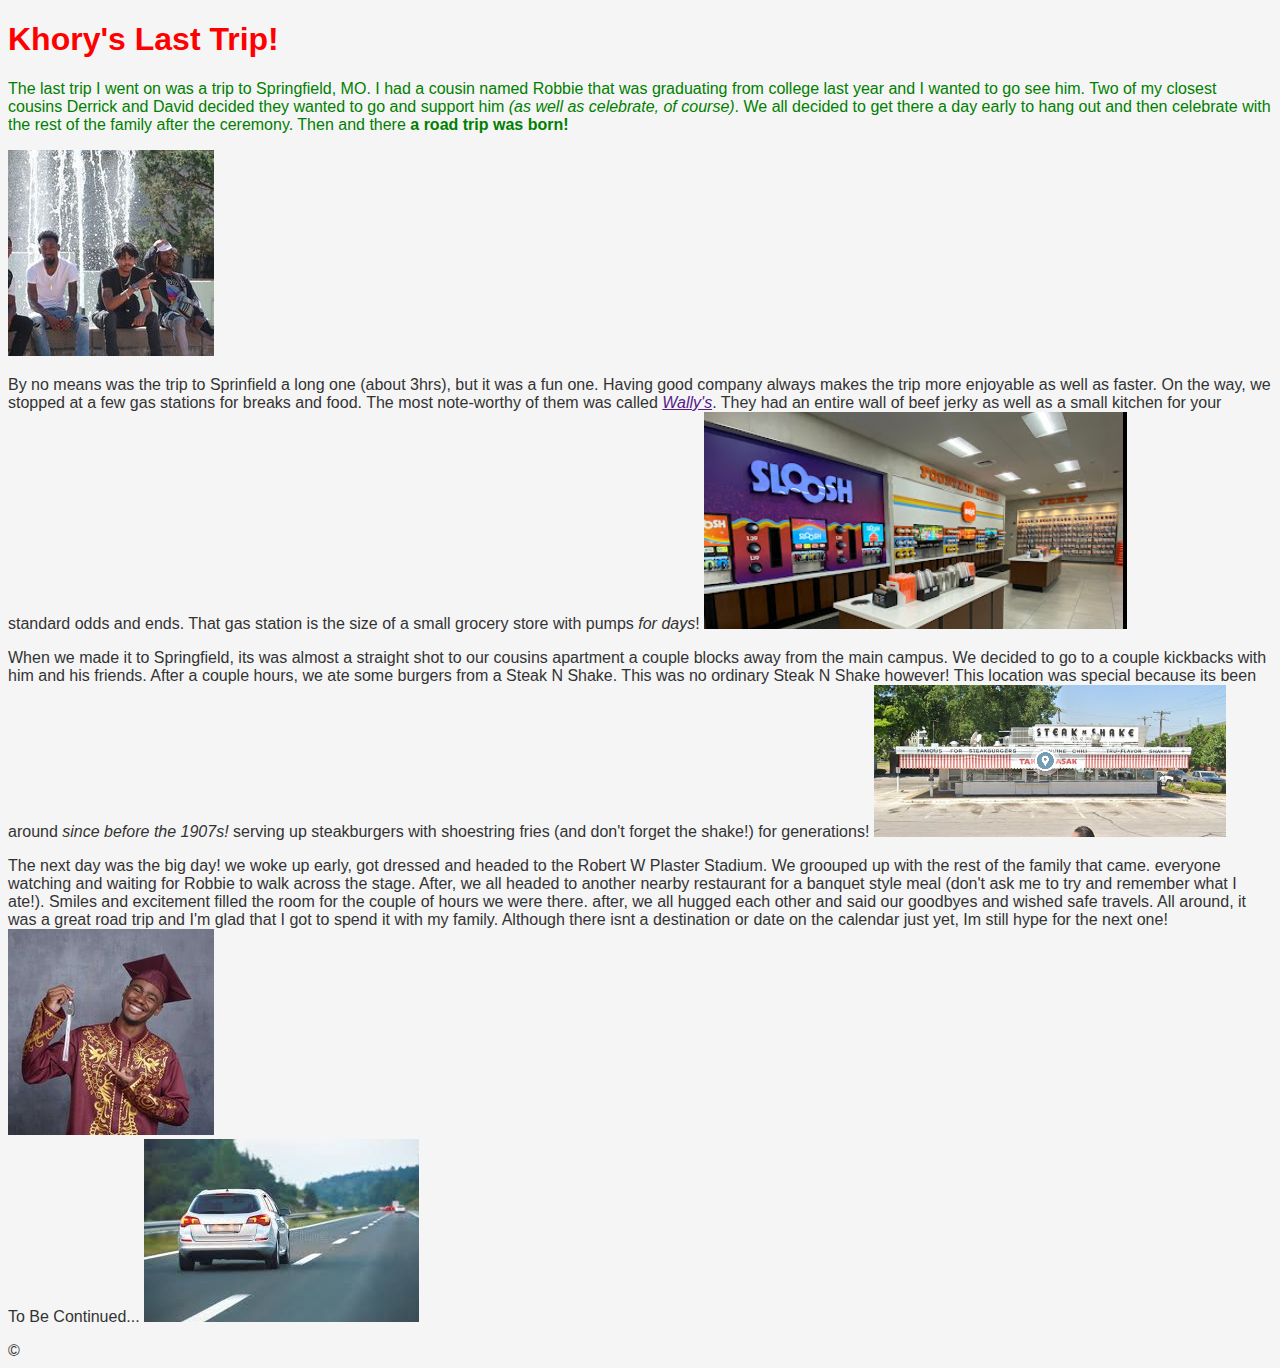
<file: index.html>
<!DOCTYPE html>
<html>
   <head>
      <title>Khory's Webfolio</title>
      <link rel="stylesheet" href="styles.css">   
   </head>
   <body id="body">
      <header>
         <h1 id="mainHeading">Khory's Last Trip!</h1>
      </header>
      <!-- Write your HTML in this file! -->
      <main>
         
         <article id="article">
            <p id="testP" class="funParagraph">
               The last trip I went on was a trip to Springfield, MO. I had a cousin named Robbie
               that was graduating from college last year and I wanted to go see him. Two of my closest cousins Derrick and David
               decided they wanted to go and support him <i>(as well as celebrate, of course)</i>. 
               We all decided to get there a day early to hang out and then celebrate with the rest of the family 
               after the ceremony. Then and there <strong>a road trip was born!</strong>
            </p>
            <img src="images/group pic.jpg" alt="A picture of my and my three cousins.">
            <p>
               By no means was the trip to Sprinfield a long one (about 3hrs), but it was a fun one.
               Having good company always makes the trip more enjoyable as well as faster. On the way, we stopped at a few gas stations
               for breaks and food. The most note-worthy of them was called <em><a href="">Wally's</a></em>.
               They had an entire wall of beef jerky as well as a small kitchen for your standard odds and ends. That gas station is the size of a small grocery store
               with pumps <i>for days</i>! 
               <img src="images/Screenshot (2).png" alt="Apicture of the convienance area with a massive wall of beef jerky
               looming over the surroundings.">
            </p>
            <p>
               When we made it to Springfield, its was almost a straight shot to our cousins apartment a couple blocks away from the main campus.
               We decided to go to a couple kickbacks with him and his friends. After a couple hours, we ate some burgers from a Steak N Shake. 
               This was no ordinary Steak N Shake however! This location was special because its been around <em>since before the 1907s!</em> serving up steakburgers
               with shoestring fries (and don't forget the shake!) for generations!
               <img src="images/Screenshot (1).png" alt="An image of the retro exterior of the Steak N Shake">
            </p>
            <p>
               The next day was the big day! we woke up early, got dressed and headed to the Robert W Plaster Stadium. We groouped up with the rest of the family that came.
               everyone watching and waiting for Robbie to walk across the stage. After, we all headed to another nearby restaurant for a banquet style meal (don't ask me to try and remember what
               I ate!). Smiles and excitement filled the room for the couple of hours we were there. after, we all hugged each other and said our goodbyes and wished safe travels.
               All around, it was a great road trip and I'm glad that I got to spend it with my family. Although there isnt a destination or date on the calendar just yet, Im still hype for the next one!
               <img src="images/robbie.jpg" alt="A picture of the Missouri State Graduate... Robbie">
               <br>
               To Be Continued...
               <img src="images/stock.jfif" alt="A stock photo of a car going down the highway">

            </p>
         </article>

      </main>
      
      
      
      <footer id="footer">
         &copy;
      </footer>
   </body>
</html>
</file>
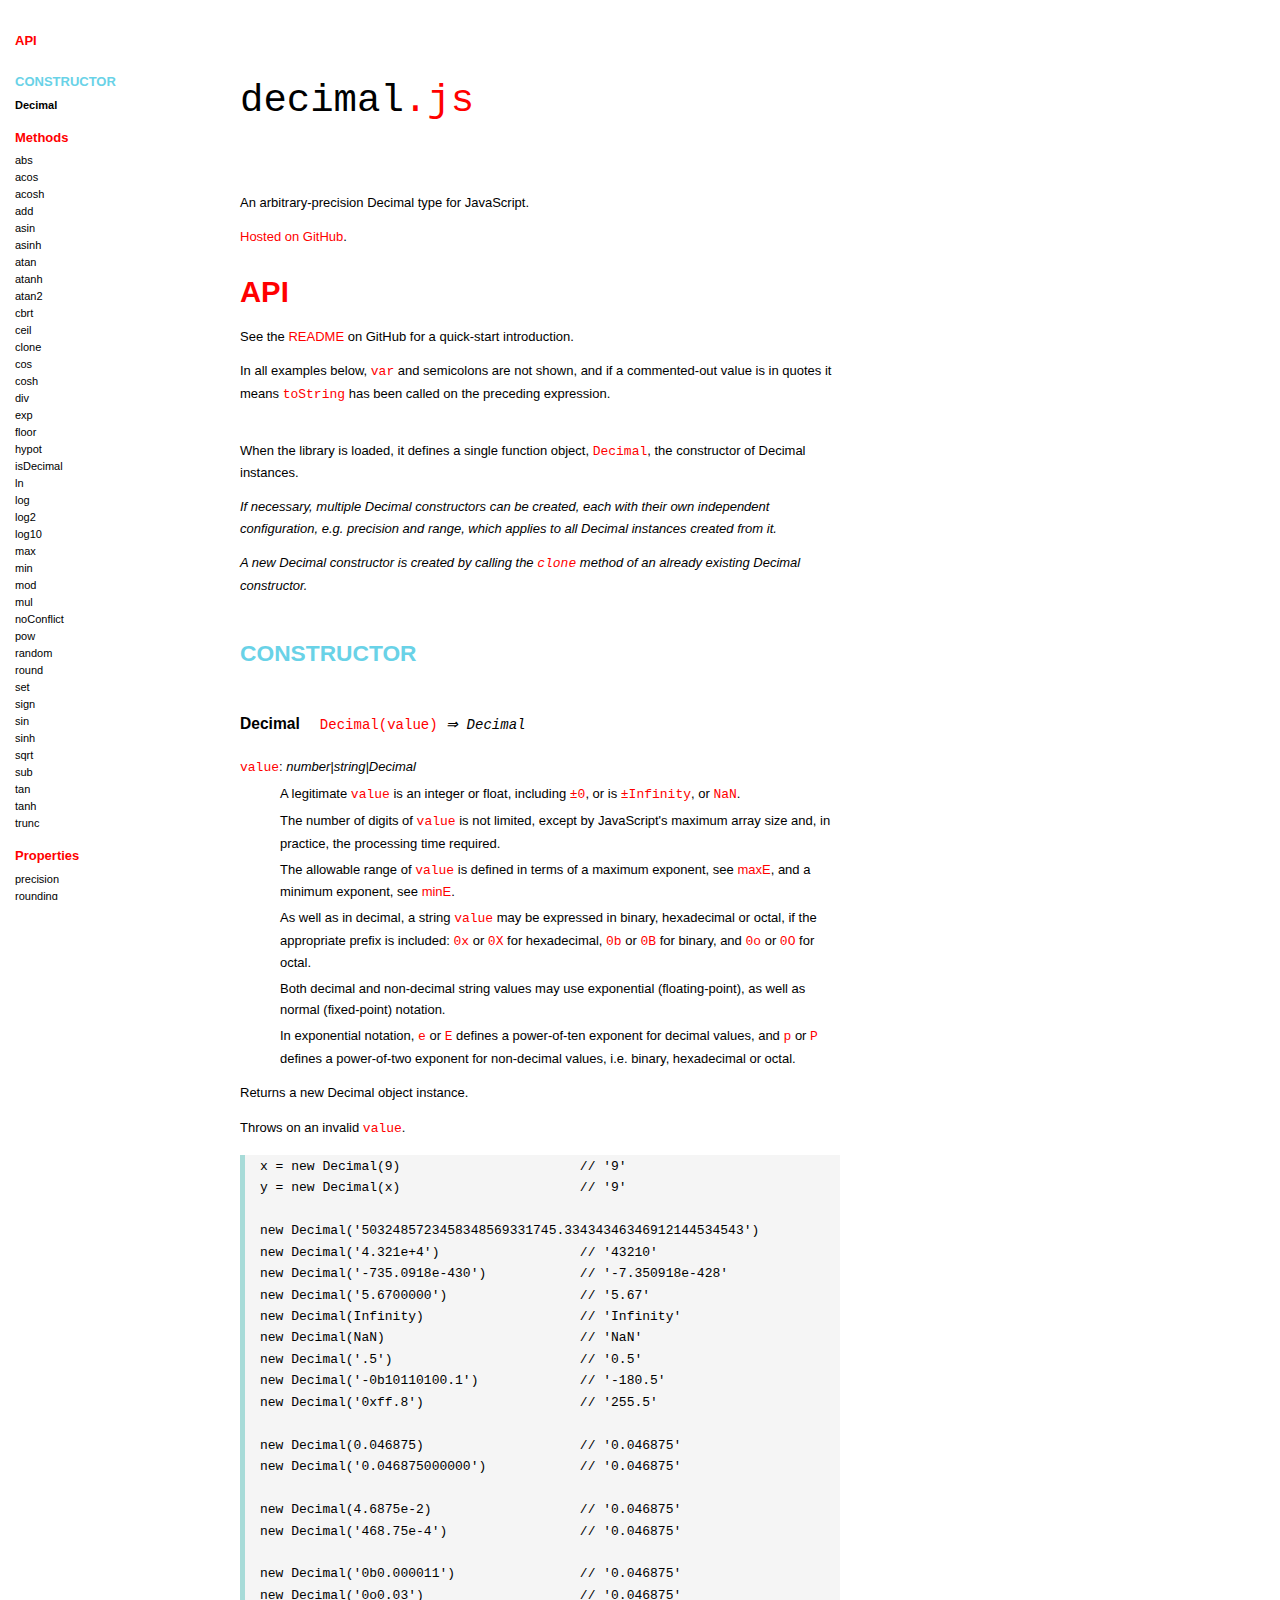
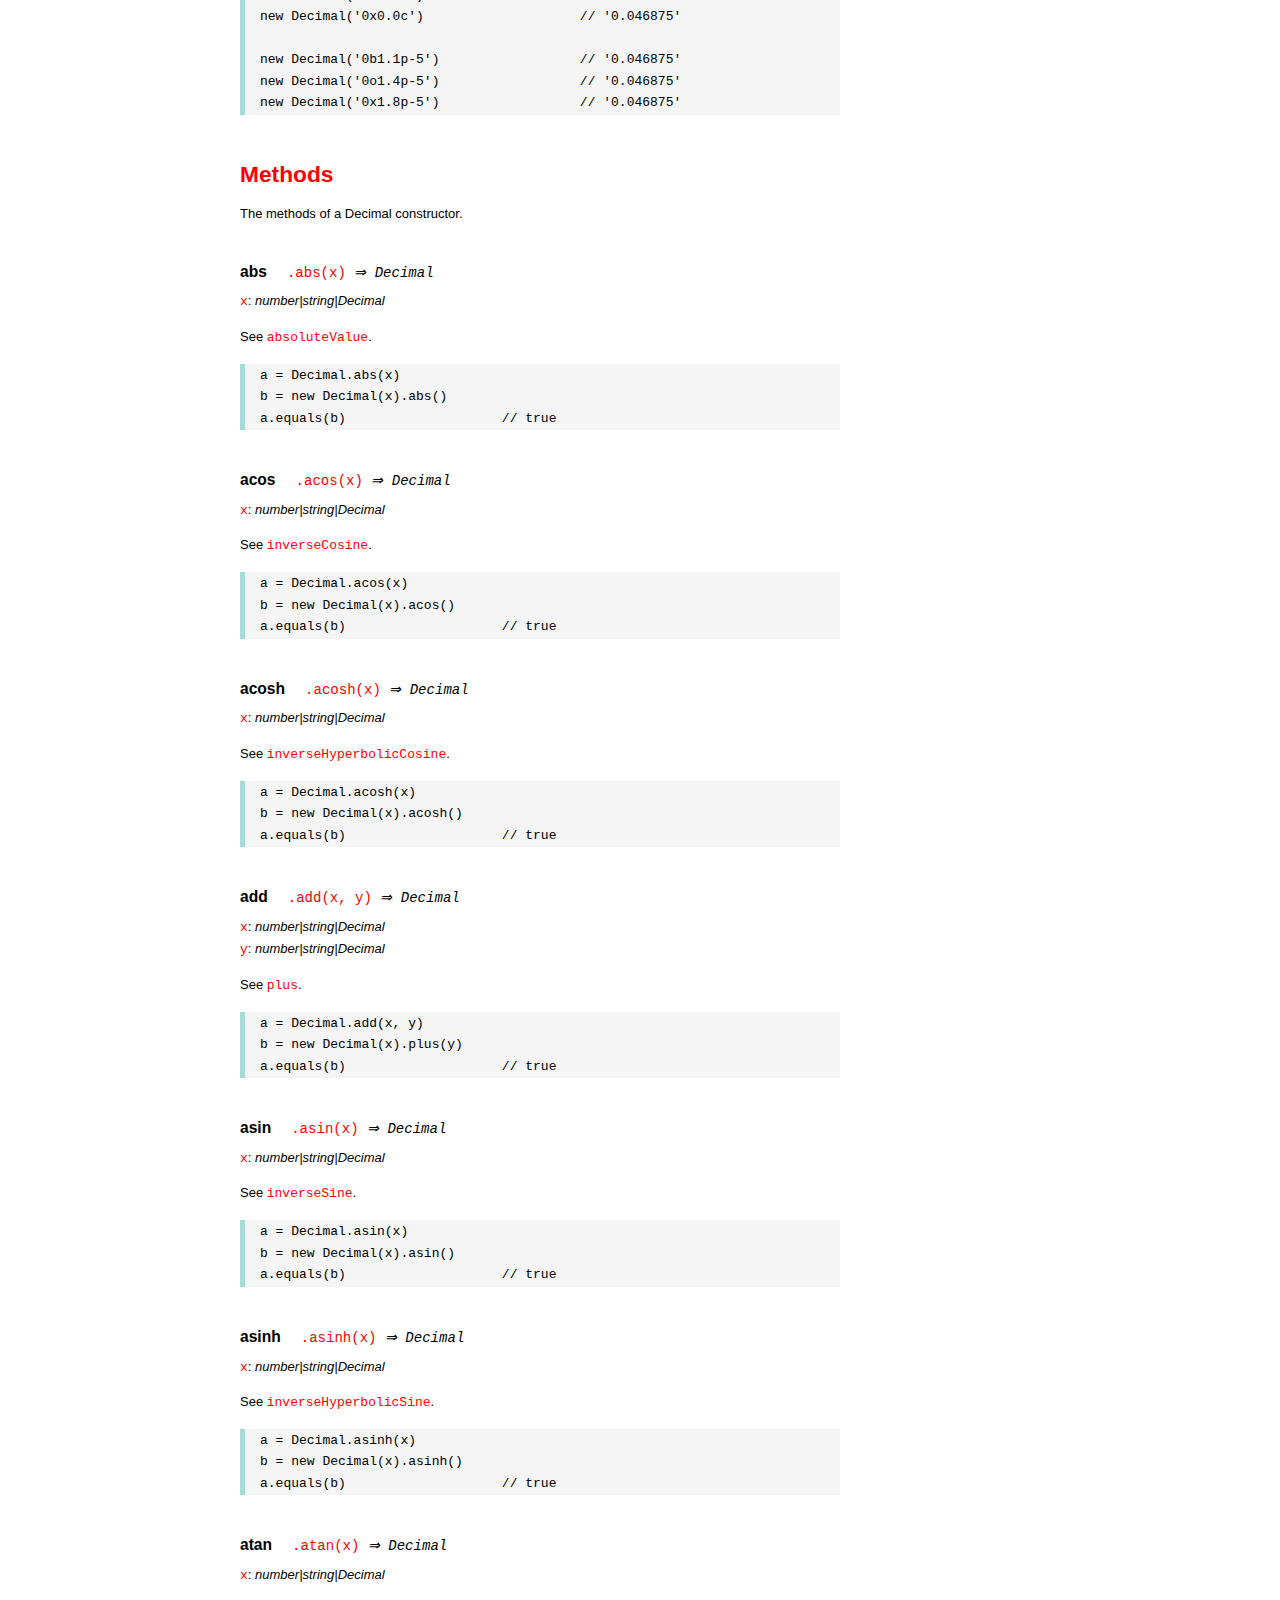
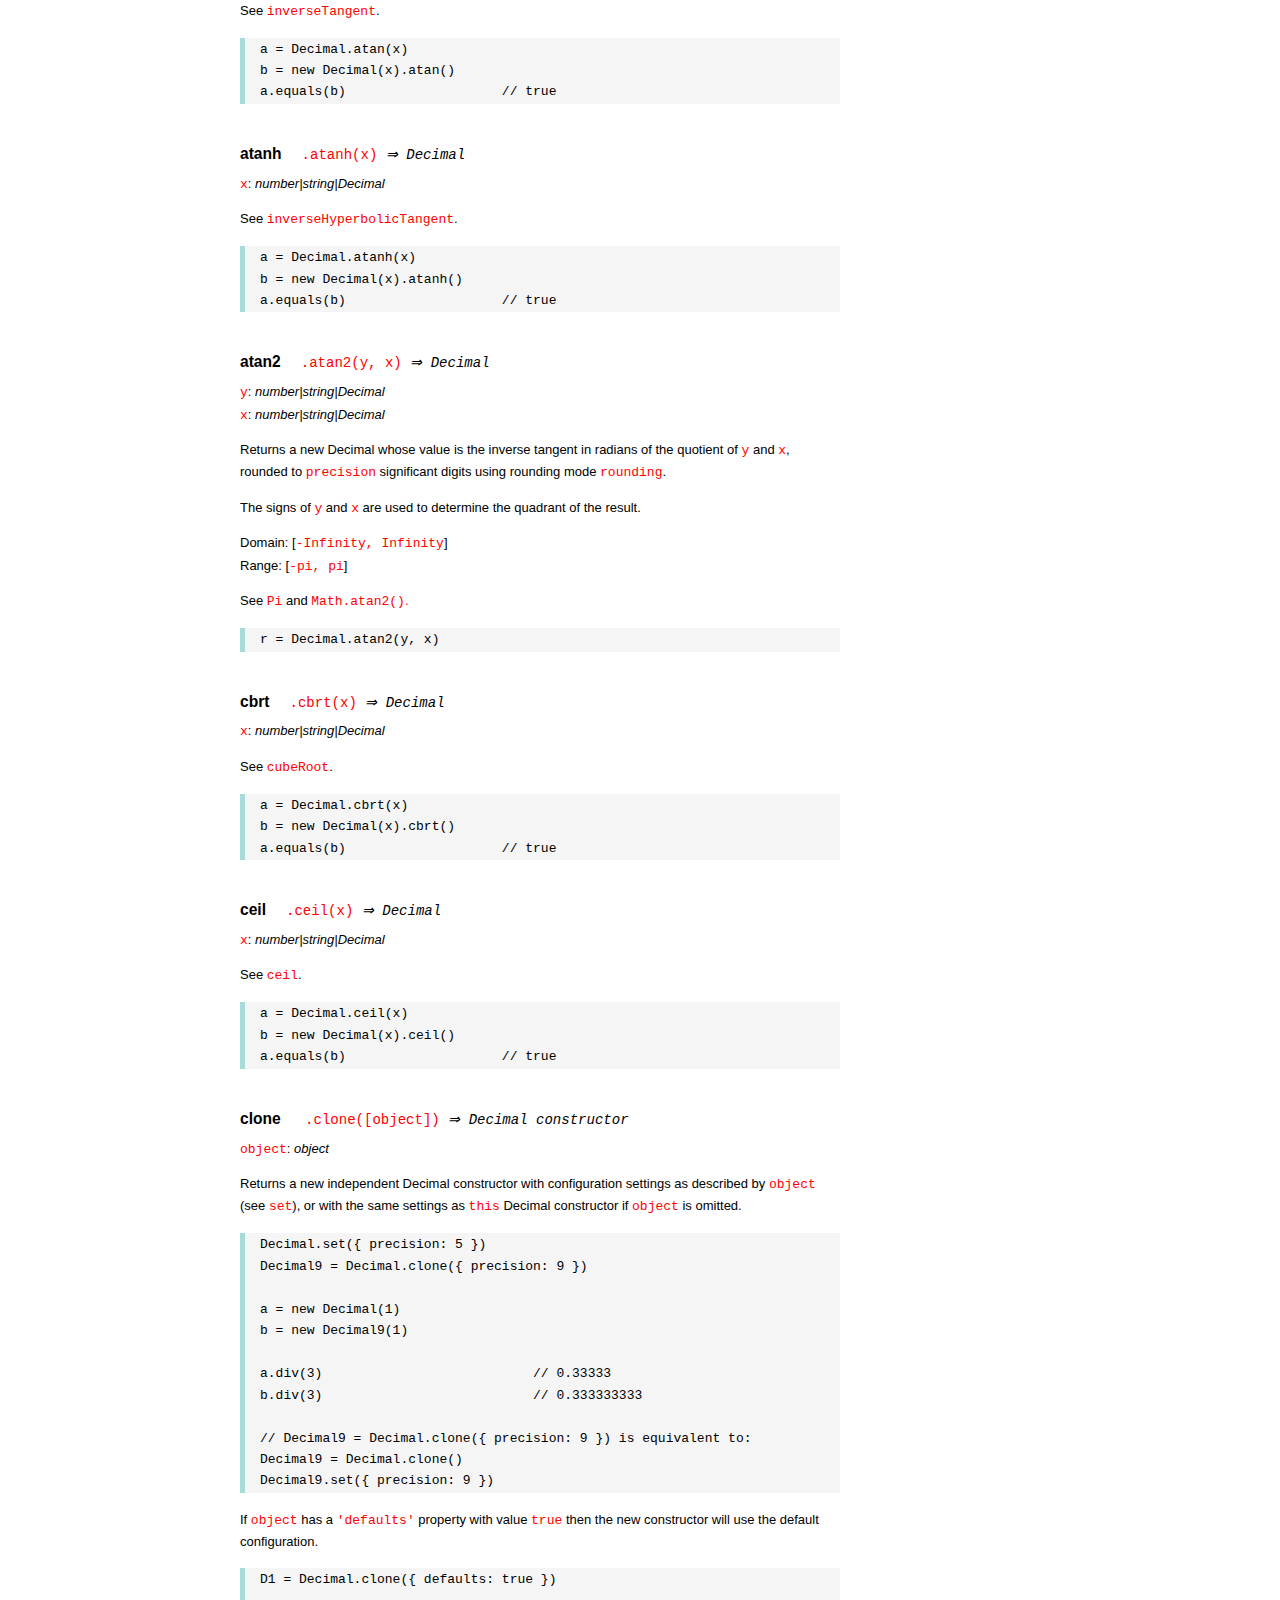
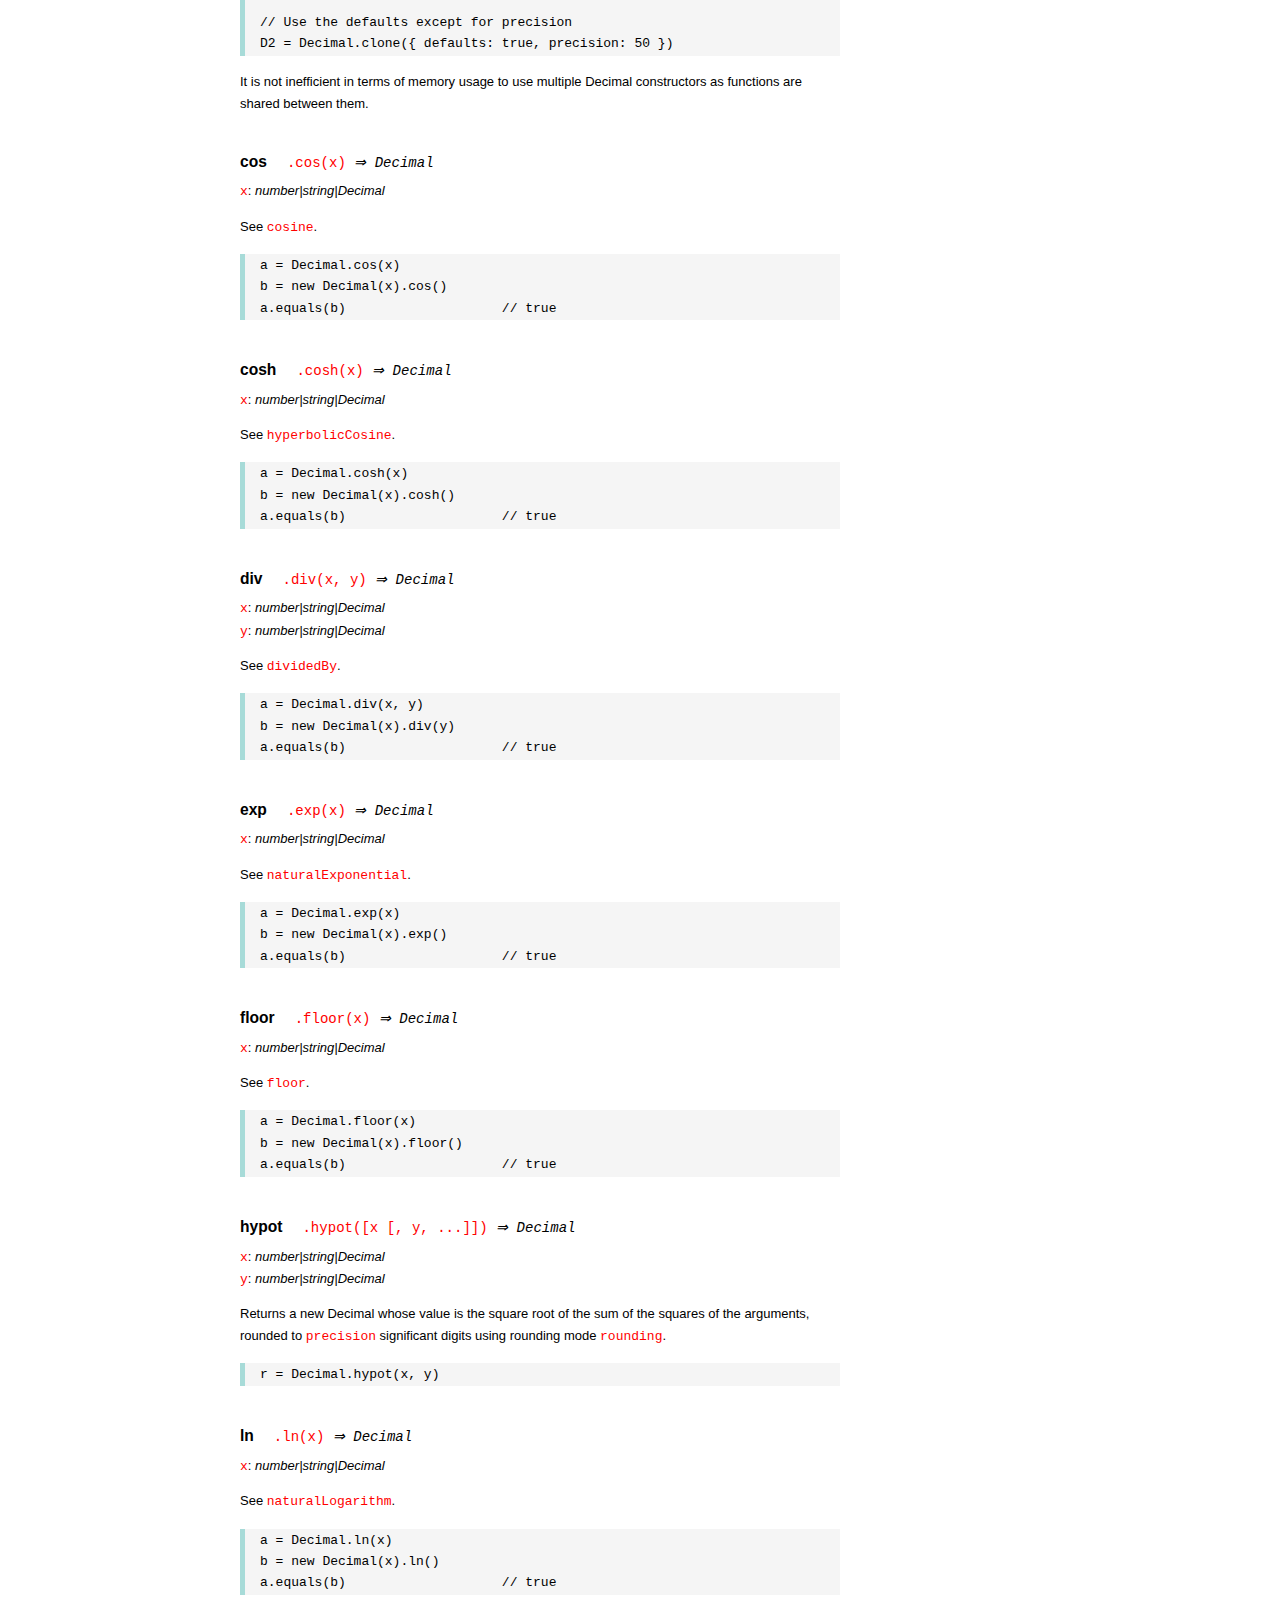
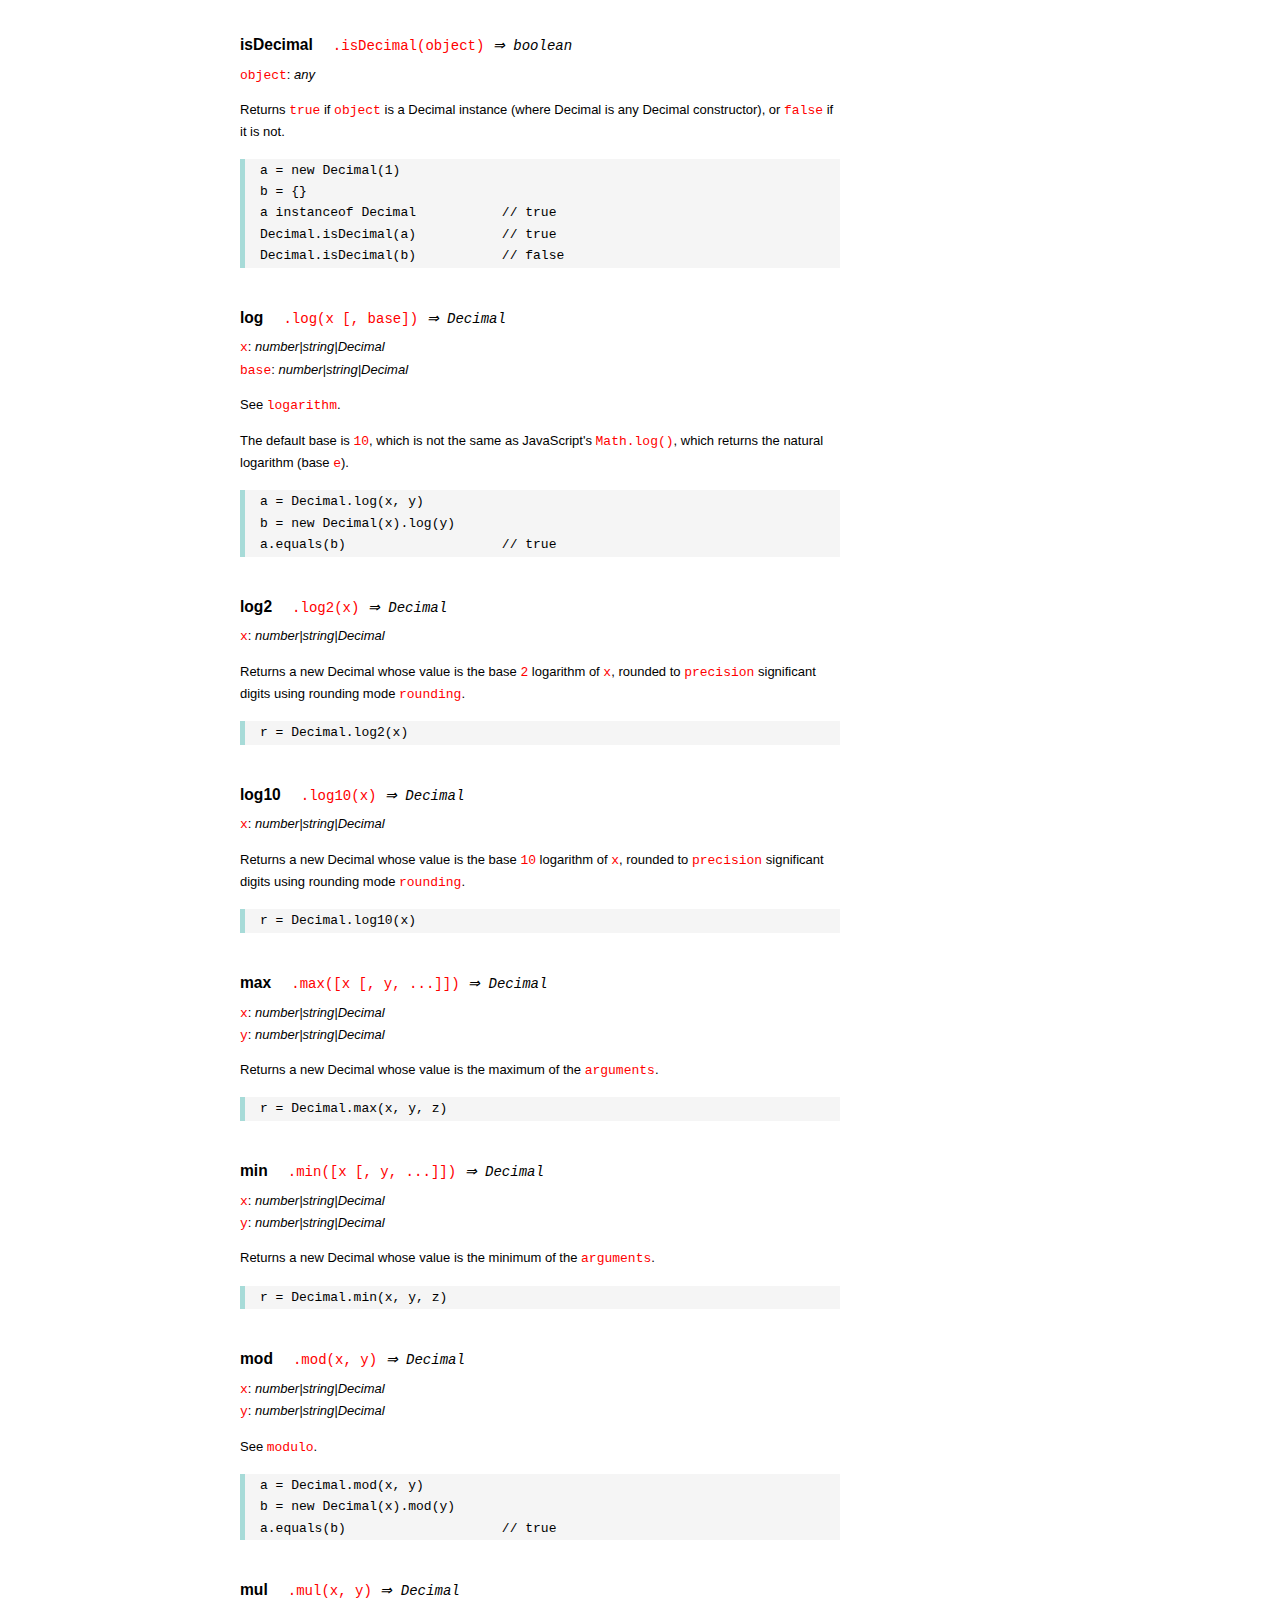
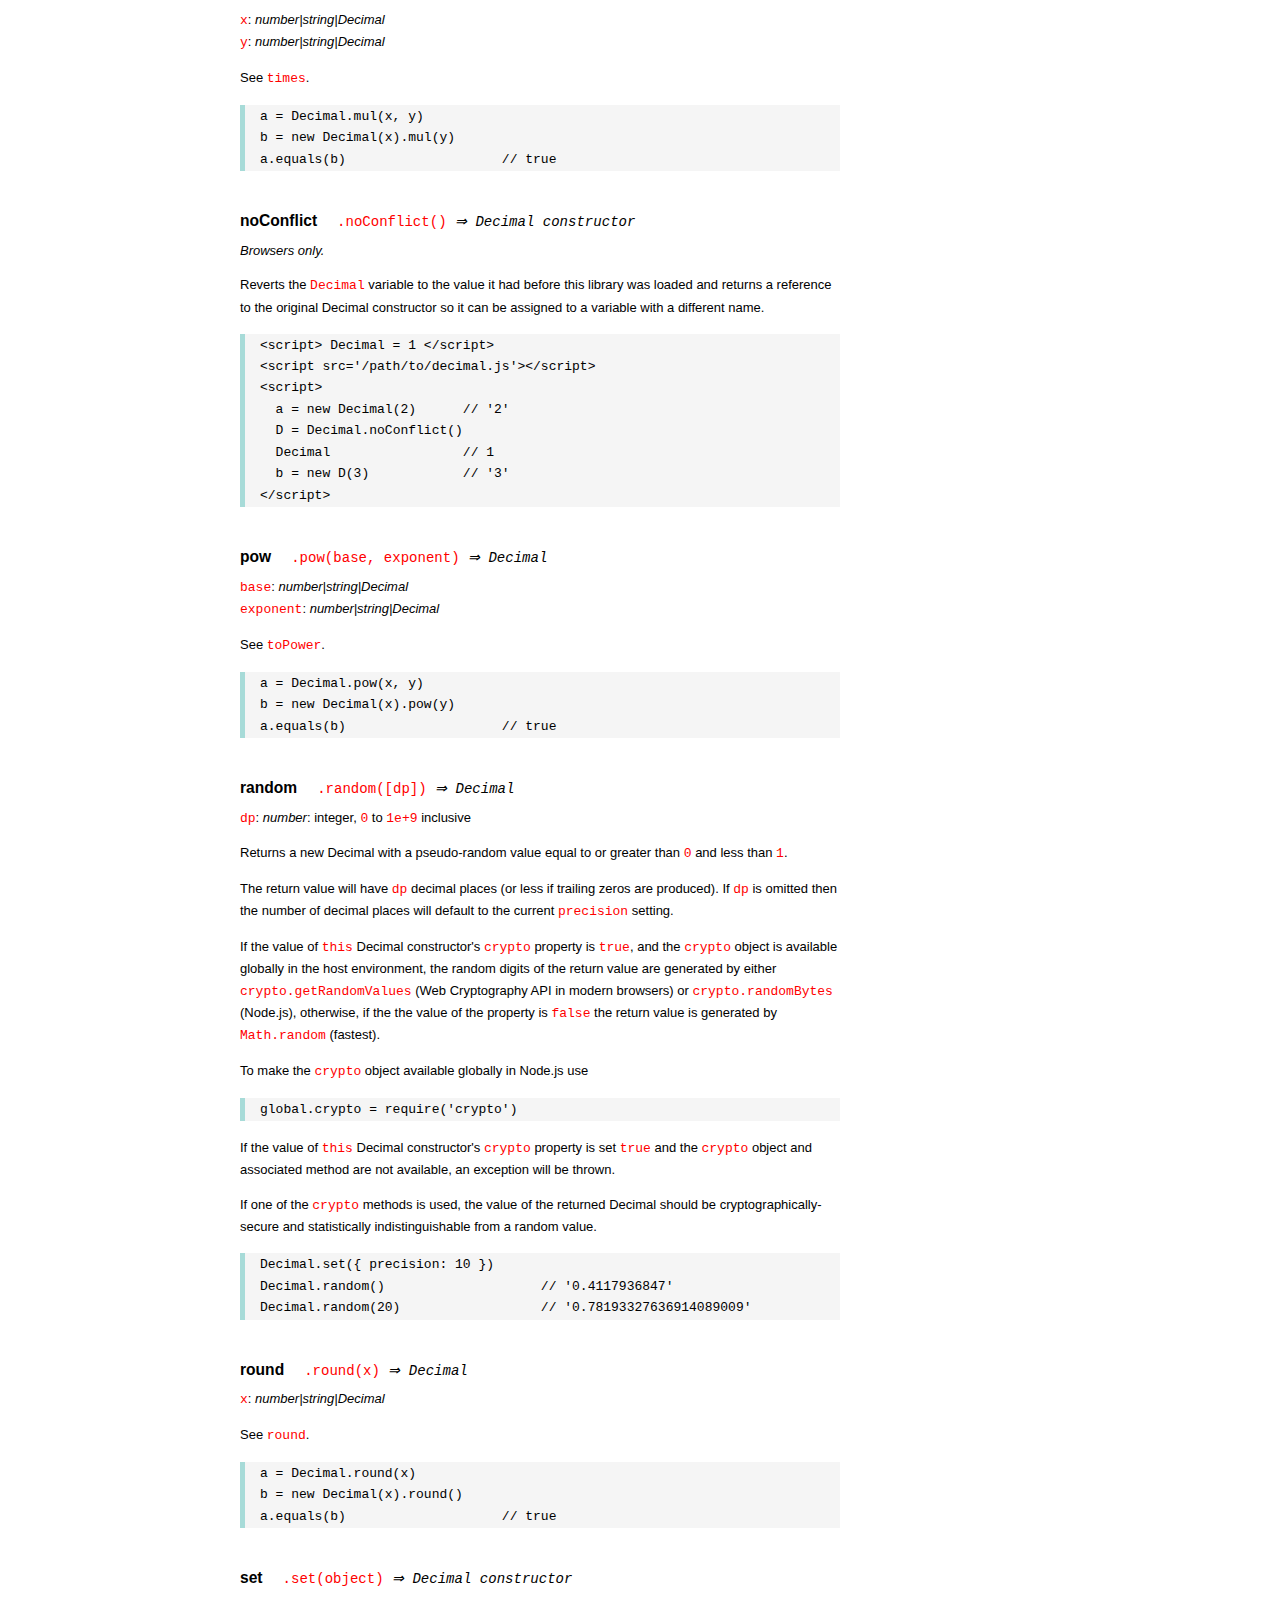
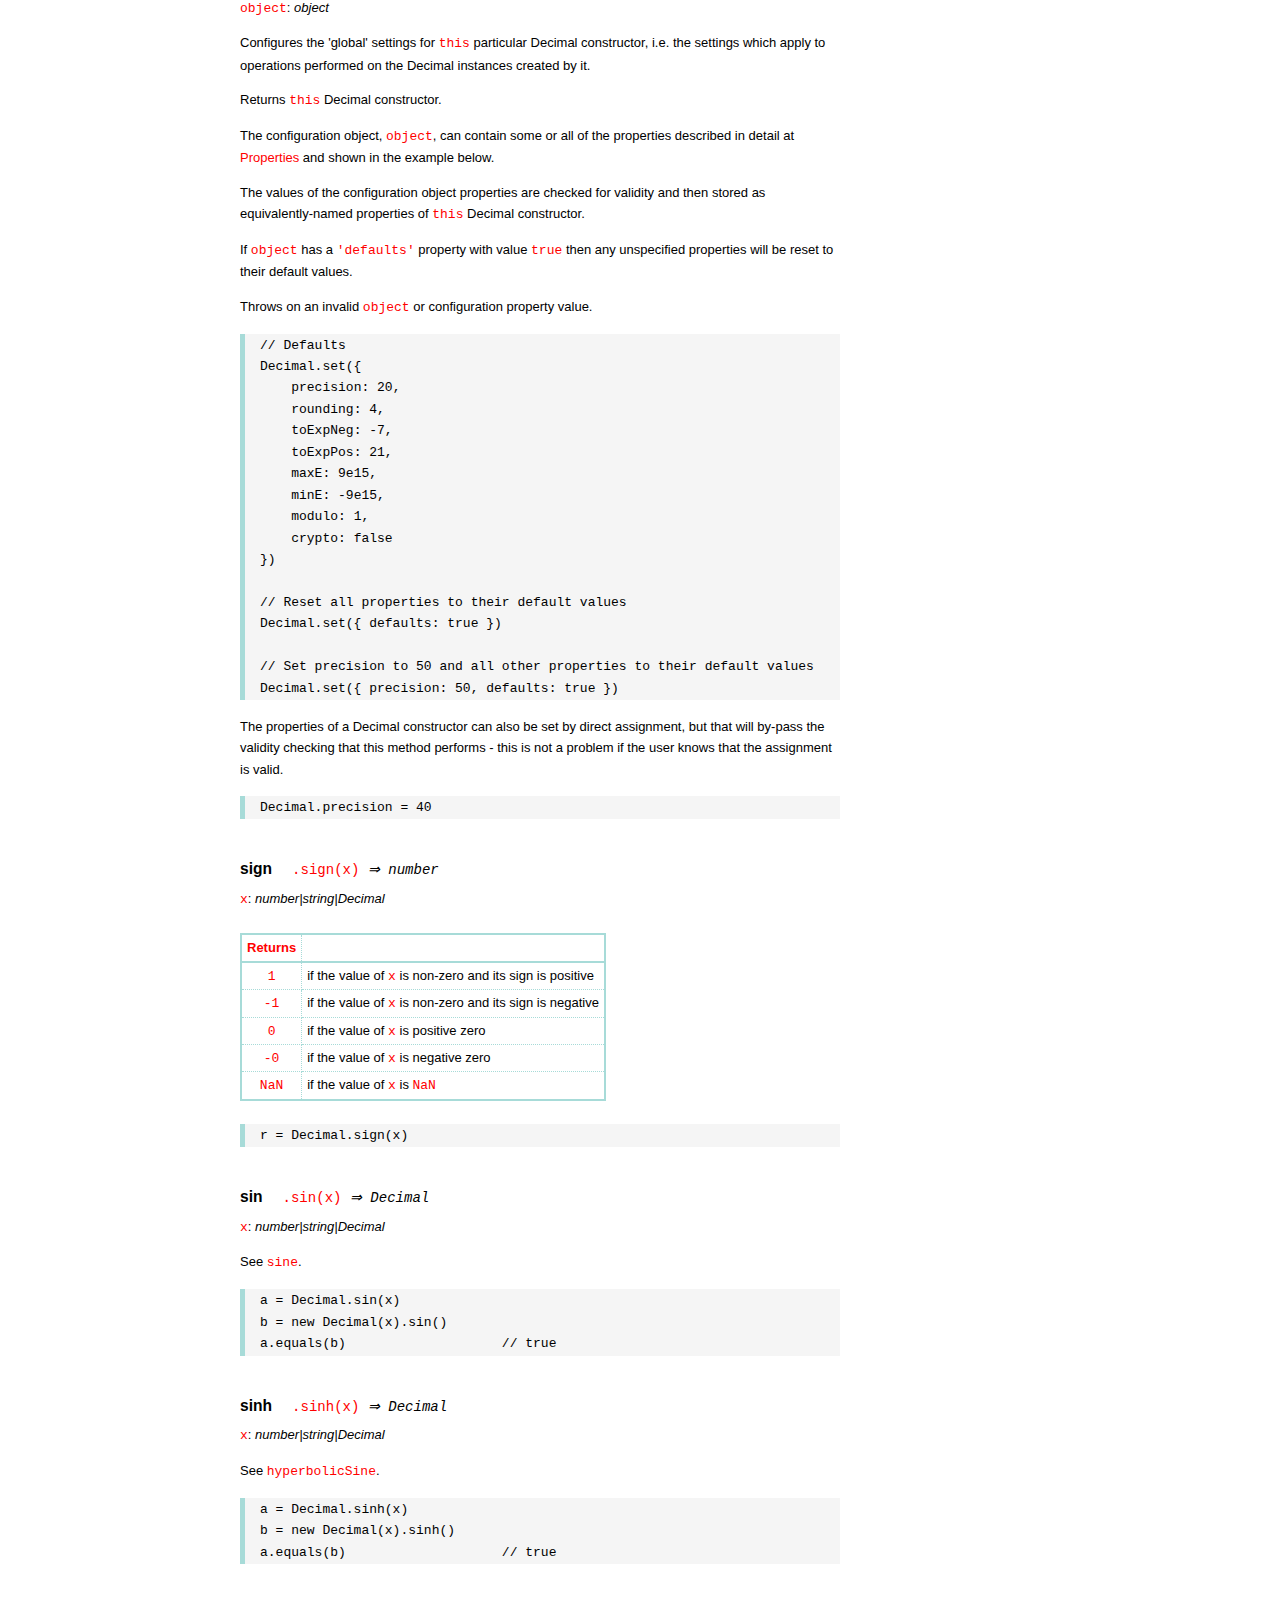
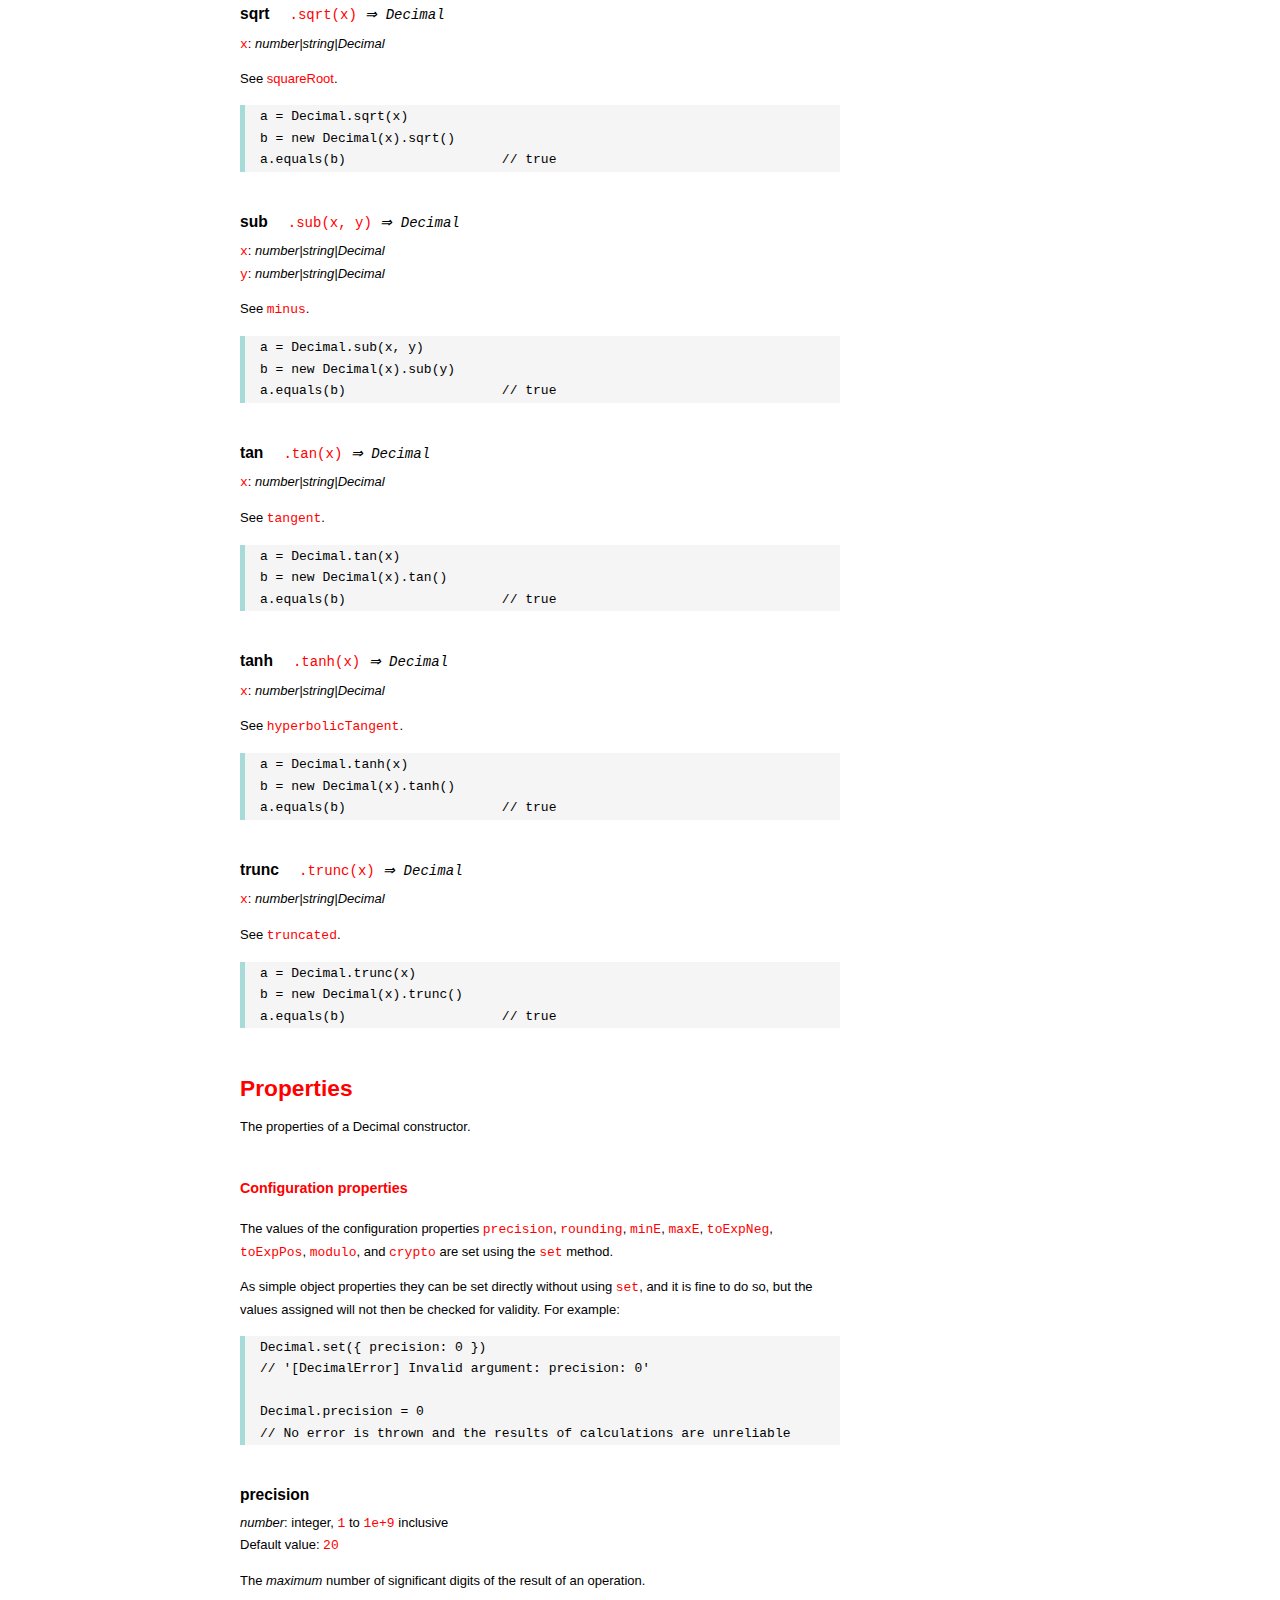
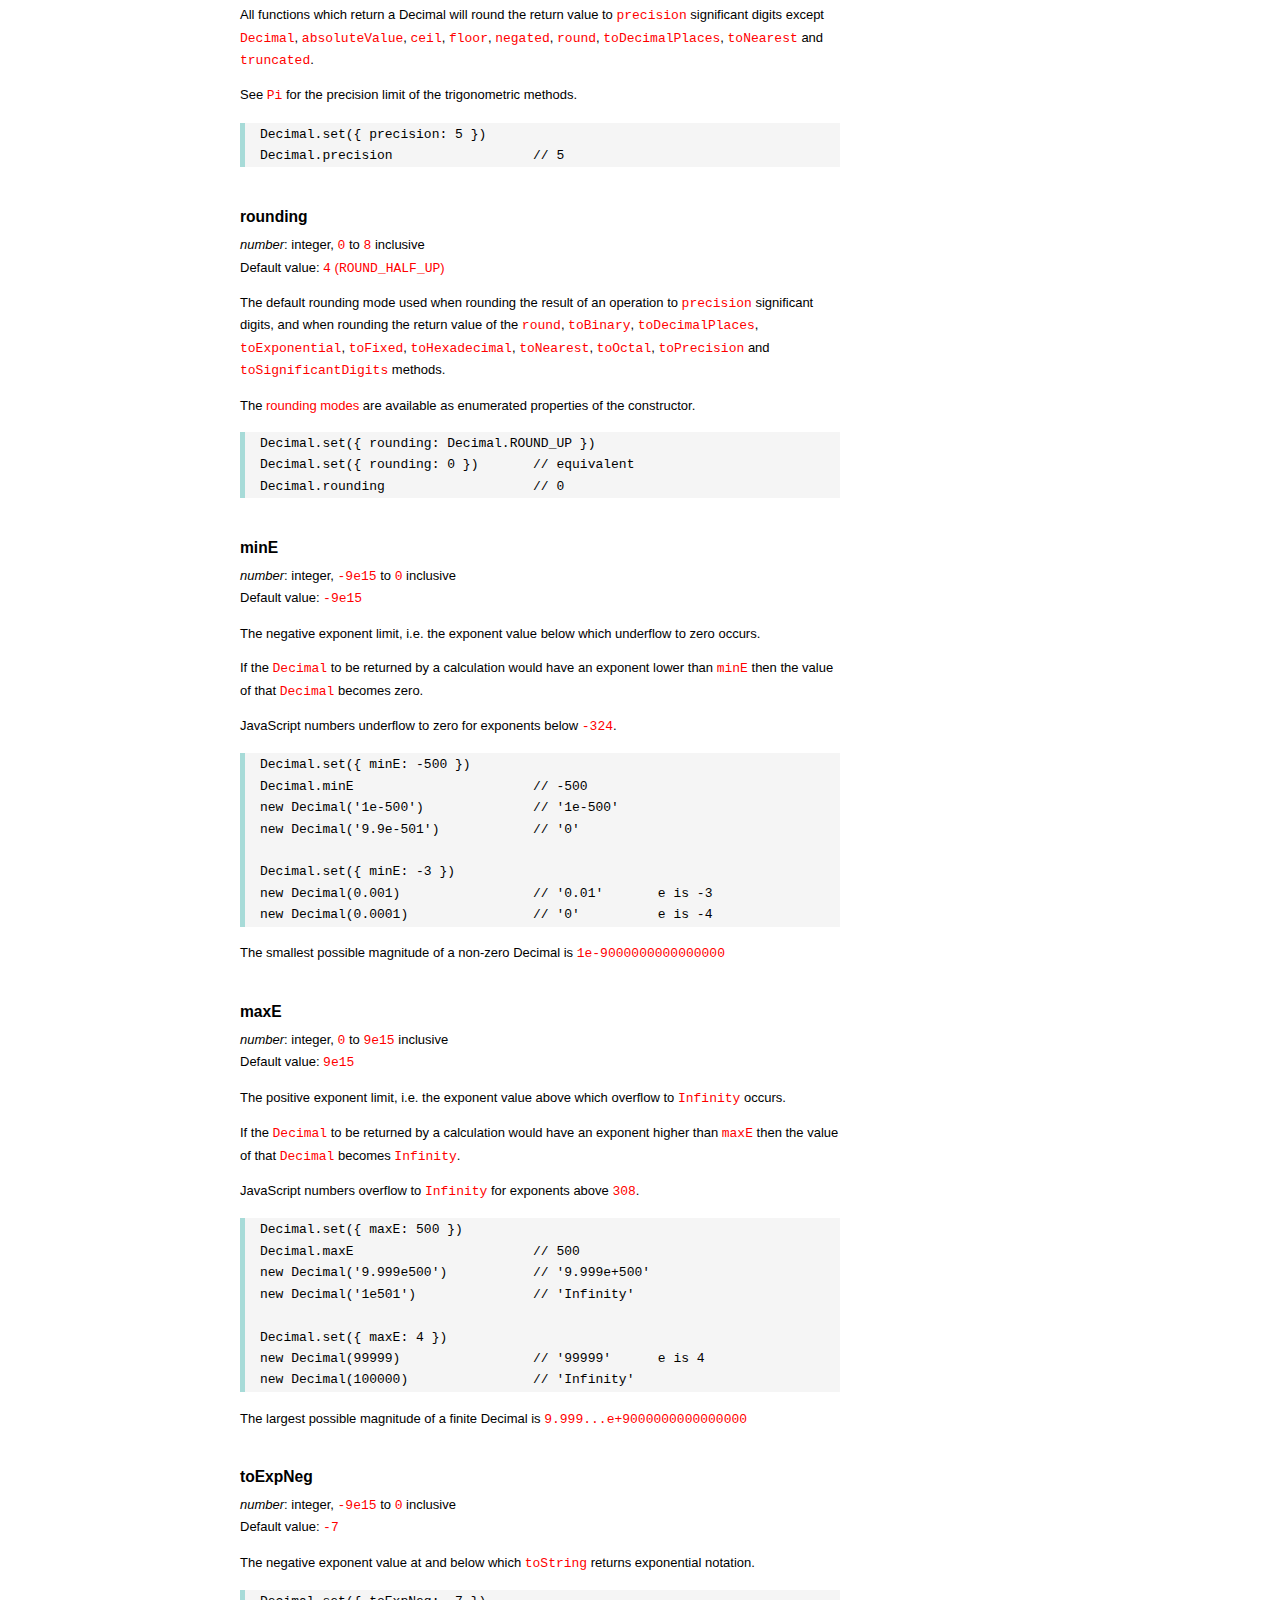
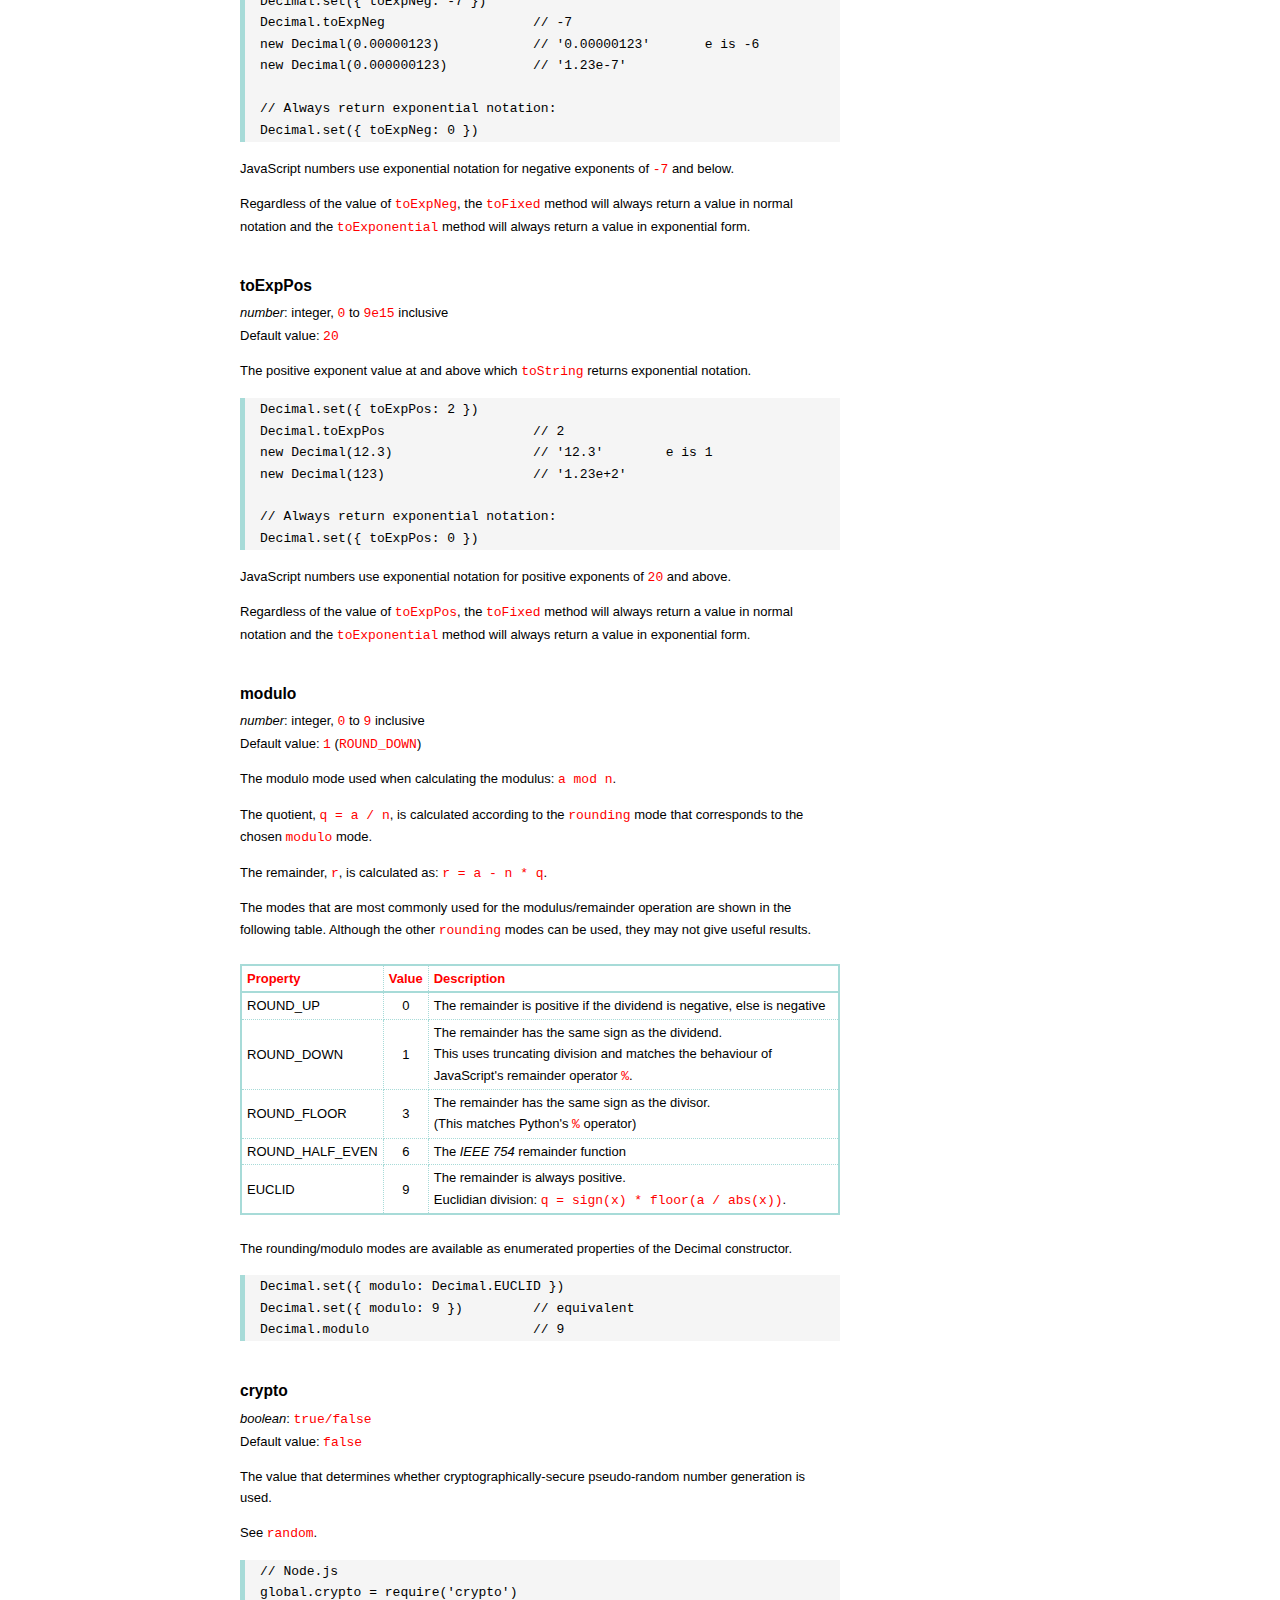
<file: node_modules/decimal.js/doc/API.html>
<!DOCTYPE HTML>
<html>
<head>
  <meta charset="utf-8">
  <meta http-equiv="X-UA-Compatible" content="IE=edge">
  <meta name="Author" content="MMclaughlin">
  <title>decimal.js API</title>
  <style>
html{font-size:100%}
body{background:#fff;font-family:"Helvetica Neue",Helvetica,Arial,sans-serif;font-size:13px;
  line-height:1.65em;min-height:100%;margin:0}
body,i{color:#000}
.nav{background:#fff;position:fixed;top:0;bottom:0;left:0;width:210px;overflow-y:auto;
  padding:15px 0 30px 15px}
div.container{width:600px;margin:50px 0 50px 240px}
p{margin:0 0 1em;width:600px}
pre,ul{margin:1em 0}
h1,h2,h3,h4,h5{margin:0;padding:1.5em 0 0}
h1,h2{padding:.75em 0}
h1{font:400 3em Consolas, monaco, monospace;color:#000;margin-bottom:1em}
h2{font-size:2.25em;color:#f00}
h3{font-size:1.75em;color:#69d2e7}
h4{font-size:1.75em;color:#f00;padding-bottom:.75em}
h5{font-size:1.2em;margin-bottom:.4em}
h6{font-size:1.1em;margin-bottom:0.8em;padding:0.5em 0}
dd dt{font-size:1.2em}
dt{padding-top:.5em}
dd{padding-top:.35em}
b{font-weight:700}
a,a:visited{color:#f00;text-decoration:none}
a:active,a:hover{outline:0;text-decoration:underline}
.nav a,.nav b,.nav a:visited{display:block;color:#f00;font-weight:700;margin-top:15px}
.nav b{color:#69d2e7;margin-top:20px;cursor:default;width:auto}
ul{list-style-type:none;padding:0 0 0 20px}
.nav ul{line-height:14px;padding-left:0;margin:5px 0 0}
.nav ul a,.nav ul a:visited,span{display:inline;color:#000;font-family:Verdana,Geneva,sans-serif;
  font-size:11px;font-weight:400;margin:0}
.inset{margin-left:20px;font-size:.9em}
.nav li{width:auto;margin:0 0 3px}
.alias{font-style:italic;margin-left:20px}
table{border-collapse:collapse;border-spacing:0;border:2px solid #a7dbd8;margin:1.75em 0;padding:0}
td,th{text-align:left;margin:0;padding:2px 5px;border:1px dotted #a7dbd8}
th{border-top:2px solid #a7dbd8;border-bottom:2px solid #a7dbd8;color:#f00}
code,pre{font-family:Consolas, monaco, monospace;font-weight:400}
pre{background:#f5f5f5;white-space:pre-wrap;word-wrap:break-word;border-left:5px solid #a7dbd8;
  padding:1px 0 1px 15px;margin:1.2em 0}
code,.nav-title{color:#f00}
.end{margin-bottom:25px}
.centre{text-align:center}
#modes,#configProps{color:#f00}
.spacer{line-height:0px}
#faq{margin:3em 0 0}
li span{float:right;margin-right:10px;color:#c0c0c0}
#js{font:inherit;color:#f00}
  </style>
</head>
<body>

  <div class="nav">

    <a class='nav-title' href="#">API</a>

    <b>CONSTRUCTOR</b>
    <ul><li><a href="#decimal"><strong>Decimal</strong></a></li></ul>

    <a href="#methods">Methods</a>
    <ul>
      <li><a href="#Dabs"       >abs</a></li>
      <li><a href="#Dacos"      >acos</a></li>
      <li><a href="#Dacosh"     >acosh</a></li>
      <li><a href="#Dadd"       >add</a></li>
      <li><a href="#Dasin"      >asin</a></li>
      <li><a href="#Dasinh"     >asinh</a></li>
      <li><a href="#Datan"      >atan</a></li>
      <li><a href="#Datanh"     >atanh</a></li>
      <li><a href="#Datan2"     >atan2</a></li>
      <li><a href="#Dcbrt"      >cbrt</a></li>
      <li><a href="#Dceil"      >ceil</a></li>
      <li><a href="#Dclone"     >clone</a></li>
      <li><a href="#Dcos"       >cos</a></li>
      <li><a href="#Dcosh"      >cosh</a></li>
      <li><a href="#Ddiv"       >div</a></li>
      <li><a href="#Dexp"       >exp</a></li>
      <li><a href="#Dfloor"     >floor</a></li>
      <li><a href="#Dhypot"     >hypot</a></li>
      <li><a href="#DisDecimal" >isDecimal</a></li>
      <li><a href="#Dln"        >ln</a></li>
      <li><a href="#Dlog"       >log</a></li>
      <li><a href="#Dlog2"      >log2</a></li>
      <li><a href="#Dlog10"     >log10</a></li>
      <li><a href="#Dmax"       >max</a></li>
      <li><a href="#Dmin"       >min</a></li>
      <li><a href="#Dmod"       >mod</a></li>
      <li><a href="#Dmul"       >mul</a></li>
      <li><a href="#DnoConflict">noConflict</a></li>
      <li><a href="#Dpow"       >pow</a></li>
      <li><a href="#Drandom"    >random</a></li>
      <li><a href="#Dround"     >round</a></li>
      <li><a href="#Dset"       >set</a></li>
      <li><a href="#Dsign"      >sign</a></li>
      <li><a href="#Dsin"       >sin</a></li>
      <li><a href="#Dsinh"      >sinh</a></li>
      <li><a href="#Dsqrt"      >sqrt</a></li>
      <li><a href="#Dsub"       >sub</a></li>
      <li><a href="#Dtan"       >tan</a></li>
      <li><a href="#Dtanh"      >tanh</a></li>
      <li><a href="#Dtrunc"     >trunc</a></li>
    </ul>

    <a href="#constructor-properties">Properties</a>
    <ul>
      <li><a href="#precision">precision</a></li>
      <li><a href="#rounding" >rounding</a></li>
      <li><a href="#minE"     >minE</a></li>
      <li><a href="#maxE"     >maxE</a></li>
      <li><a href="#toExpNeg" >toExpNeg</a></li>
      <li><a href="#toExpPos" >toExpPos</a></li>
      <li><a href="#modulo"   >modulo</a></li>
      <li><a href="#crypto"   >crypto</a></li>
      <li class='spacer'>&nbsp;</li>
      <li><a href="#modes">ROUND_UP</a></li>
      <li><a href="#modes">ROUND_DOWN</a></li>
      <li><a href="#modes">ROUND_CEIL</a></li>
      <li><a href="#modes">ROUND_FLOOR</a></li>
      <li><a href="#modes">ROUND_HALF_UP</a></li>
      <li><a href="#modes">ROUND_HALF_DOWN</a></li>
      <li><a href="#modes">ROUND_HALF_EVEN</a></li>
      <li><a href="#modes">ROUND_HALF_CEIL</a></li>
      <li><a href="#modes">ROUND_HALF_FLOOR</a></li>
      <li><a href="#modes">EUCLID</a></li>
    </ul>

    <b> INSTANCE </b>

    <a href="#prototype-methods">Methods</a>
    <ul>
      <li><a href="#abs"          >absoluteValue           </a><span>abs</span>     </li>
      <li><a href="#ceil"         >ceil                    </a>                     </li>
      <li><a href="#cmp"          >comparedTo              </a><span>cmp</span>     </li>
      <li><a href="#cos"          >cosine                  </a><span>cos</span>     </li>
      <li><a href="#cbrt"         >cubeRoot                </a><span>cbrt</span>    </li>
      <li><a href="#dp"           >decimalPlaces           </a><span>dp</span>      </li>
      <li><a href="#div"          >dividedBy               </a><span>div</span>     </li>
      <li><a href="#divToInt"     >dividedToIntegerBy      </a><span>divToInt</span></li>
      <li><a href="#eq"           >equals                  </a><span>eq</span>      </li>
      <li><a href="#floor"        >floor                   </a>                     </li>
      <li><a href="#gt"           >greaterThan             </a><span>gt</span>      </li>
      <li><a href="#gte"          >greaterThanOrEqualTo    </a><span>gte</span>     </li>
      <li><a href="#cosh"         >hyperbolicCosine        </a><span>cosh</span>    </li>
      <li><a href="#sinh"         >hyperbolicSine          </a><span>sinh</span>    </li>
      <li><a href="#tanh"         >hyperbolicTangent       </a><span>tanh</span>    </li>
      <li><a href="#acos"         >inverseCosine           </a><span>acos</span>    </li>
      <li><a href="#acosh"        >inverseHyperbolicCosine </a><span>acosh</span>   </li>
      <li><a href="#asinh"        >inverseHyperbolicSine   </a><span>asinh</span>   </li>
      <li><a href="#atanh"        >inverseHyperbolicTangent</a><span>atanh</span>   </li>
      <li><a href="#asin"         >inverseSine             </a><span>asin</span>    </li>
      <li><a href="#atan"         >inverseTangent          </a><span>atan</span>    </li>
      <li><a href="#isFinite"     >isFinite                </a>                     </li>
      <li><a href="#isInt"        >isInteger               </a><span>isInt</span>   </li>
      <li><a href="#isNaN"        >isNaN                   </a>                     </li>
      <li><a href="#isNeg"        >isNegative              </a><span>isNeg</span>   </li>
      <li><a href="#isPos"        >isPositive              </a><span>isPos</span>   </li>
      <li><a href="#isZero"       >isZero                  </a>                     </li>
      <li><a href="#lt"           >lessThan                </a><span>lt</span>      </li>
      <li><a href="#lte"          >lessThanOrEqualTo       </a><span>lte</span>     </li>
      <li><a href="#log"          >logarithm               </a><span>log</span>     </li>
      <li><a href="#sub"          >minus                   </a><span>sub</span>     </li>
      <li><a href="#mod"          >modulo                  </a><span>mod</span>     </li>
      <li><a href="#exp"          >naturalExponential      </a><span>exp</span>     </li>
      <li><a href="#ln"           >naturalLogarithm        </a><span>ln</span>      </li>
      <li><a href="#neg"          >negated                 </a><span>neg</span>     </li>
      <li><a href="#add"          >plus                    </a><span>add</span>     </li>
      <li><a href="#sd"           >precision               </a><span>sd</span>      </li>
      <li><a href="#round"        >round                   </a>                     </li>
      <li><a href="#sin"          >sine                    </a><span>sin</span>     </li>
      <li><a href="#sqrt"         >squareRoot              </a><span>sqrt</span>    </li>
      <li><a href="#tan"          >tangent                 </a><span>tan</span>     </li>
      <li><a href="#mul"          >times                   </a><span>mul</span>     </li>
      <li><a href="#toBinary"     >toBinary                </a>                     </li>
      <li><a href="#toDP"         >toDecimalPlaces         </a><span>toDP</span>    </li>
      <li><a href="#toExponential">toExponential           </a>                     </li>
      <li><a href="#toFixed"      >toFixed                 </a>                     </li>
      <li><a href="#toFraction"   >toFraction              </a>                     </li>
      <li><a href="#toHex"        >toHexadecimal           </a><span>toHex</span>   </li>
      <li><a href="#toJSON"       >toJSON                  </a>                     </li>
      <li><a href="#toNearest"    >toNearest               </a>                     </li>
      <li><a href="#toNumber"     >toNumber                </a>                     </li>
      <li><a href="#toOctal"      >toOctal                 </a>                     </li>
      <li><a href="#pow"          >toPower                 </a><span>pow</span>     </li>
      <li><a href="#toPrecision"  >toPrecision             </a>                     </li>
      <li><a href="#toSD"         >toSignificantDigits     </a><span>toSD</span>    </li>
      <li><a href="#toString"     >toString                </a>                     </li>
      <li><a href="#trunc"        >truncated               </a><span>trunc</span>   </li>
      <li><a href="#valueOf"      >valueOf                 </a>                     </li>
    </ul>

    <a href="#instance-properties">Properties</a>
    <ul>
      <li><a href="#digits"   >d</a><span>digits</span></li>
      <li><a href="#exponent" >e</a><span>exponent</span></li>
      <li><a href="#sign"     >s</a><span>sign</span></li>
    </ul>

    <a href="#zero-nan-infinity">Zero, NaN &amp; Infinity</a>
    <a href="#Errors">Errors</a>
    <a href="#Pi">Pi</a>
    <a class='end' href="#faq">FAQ</a>

  </div>

  <div class="container">

    <h1>decimal<span id='js'>.js</span></h1>

    <p>An arbitrary-precision Decimal type for JavaScript.</p>
    <p><a href='https://github.com/MikeMcl/decimal.js'>Hosted on GitHub</a>.</p>

    <h2>API</h2>

    <p>
      See the <a href='https://github.com/MikeMcl/decimal.js'>README</a> on GitHub for a quick-start
      introduction.
    </p>
    <p>
      In all examples below, <code>var</code> and semicolons are not shown, and if a commented-out
      value is in quotes it means <code>toString</code> has been called on the preceding expression.
    </p><br />
    <p>
      When the library is loaded, it defines a single function object,
      <a href='#decimal'><code>Decimal</code></a>, the constructor of Decimal instances.
    </p>
    <p>
      <i>
        If necessary, multiple Decimal constructors can be created, each with their own independent
        configuration, e.g. precision and range, which applies to all Decimal instances created from
        it.
      </i>
    </p>
    <p>
      <i>
        A new Decimal constructor is created by calling the <code><a href='#Dclone'>clone</a></code>
        method of an already existing Decimal constructor.
      </i>
    </p>



    <h3 class='end'>CONSTRUCTOR</h3>

    <h5 id="decimal">
      Decimal<code class='inset'>Decimal(value) <i>&rArr; Decimal</i></code>
    </h5>
    <dl>
      <dt><code>value</code>: <i>number|string|Decimal</i></dt>
      <dd>
        A legitimate <code>value</code> is an integer or float, including <code>&plusmn;0</code>, or
        is <code>&plusmn;Infinity</code>, or <code>NaN</code>.
      </dd>
      <dd>
        The number of digits of <code>value</code> is not limited, except by JavaScript's maximum
        array size and, in practice, the processing time required.
      </dd>
      <dd>
        The allowable range of <code>value</code> is defined in terms of a maximum exponent, see
        <a href='#maxE'>maxE</a>, and a minimum exponent, see <a href='#minE'>minE</a>.
      </dd>
      <dd>
        As well as in decimal, a string <code>value</code> may be expressed in binary, hexadecimal
        or octal, if the appropriate prefix is included: <code>0x</code> or <code>0X</code> for
        hexadecimal, <code>0b</code> or <code>0B</code> for binary, and <code>0o</code> or
        <code>0O</code> for octal.
      </dd>
      <dd>
        Both decimal and non-decimal string values may use exponential (floating-point), as well as
        normal (fixed-point) notation.
      </dd>
      <dd>
        In exponential notation, <code>e</code> or <code>E</code> defines a power-of-ten exponent
        for decimal values, and <code>p</code> or <code>P</code> defines a power-of-two exponent for
        non-decimal values, i.e. binary, hexadecimal or octal.
      </dd>
    </dl>
    <p>Returns a new Decimal object instance.</p>
    <p>Throws on an invalid <code>value</code>.</p>
    <pre>
x = new Decimal(9)                       // '9'
y = new Decimal(x)                       // '9'

new Decimal('5032485723458348569331745.33434346346912144534543')
new Decimal('4.321e+4')                  // '43210'
new Decimal('-735.0918e-430')            // '-7.350918e-428'
new Decimal('5.6700000')                 // '5.67'
new Decimal(Infinity)                    // 'Infinity'
new Decimal(NaN)                         // 'NaN'
new Decimal('.5')                        // '0.5'
new Decimal('-0b10110100.1')             // '-180.5'
new Decimal('0xff.8')                    // '255.5'

new Decimal(0.046875)                    // '0.046875'
new Decimal('0.046875000000')            // '0.046875'

new Decimal(4.6875e-2)                   // '0.046875'
new Decimal('468.75e-4')                 // '0.046875'

new Decimal('0b0.000011')                // '0.046875'
new Decimal('0o0.03')                    // '0.046875'
new Decimal('0x0.0c')                    // '0.046875'

new Decimal('0b1.1p-5')                  // '0.046875'
new Decimal('0o1.4p-5')                  // '0.046875'
new Decimal('0x1.8p-5')                  // '0.046875'</pre>



    <h4 id="methods">Methods</h4>
    <p>The methods of a Decimal constructor.</p>



    <h5 id="Dabs">abs<code class='inset'>.abs(x) <i>&rArr; Decimal</i></code></h5>
    <p><code>x</code>: <i>number|string|Decimal</i></p>
    <p>See <code><a href='#abs'>absoluteValue</a></code>.</p>
    <pre>a = Decimal.abs(x)
b = new Decimal(x).abs()
a.equals(b)                    // true</pre>



    <h5 id="Dacos">acos<code class='inset'>.acos(x) <i>&rArr; Decimal</i></code></h5>
    <p><code>x</code>: <i>number|string|Decimal</i></p>
    <p>See <code><a href='#acos'>inverseCosine</a></code>.</p>
    <pre>a = Decimal.acos(x)
b = new Decimal(x).acos()
a.equals(b)                    // true</pre>



    <h5 id="Dacosh">acosh<code class='inset'>.acosh(x) <i>&rArr; Decimal</i></code></h5>
    <p><code>x</code>: <i>number|string|Decimal</i></p>
    <p>See <code><a href='#acos'>inverseHyperbolicCosine</a></code>.</p>
    <pre>a = Decimal.acosh(x)
b = new Decimal(x).acosh()
a.equals(b)                    // true</pre>



    <h5 id="Dadd">add<code class='inset'>.add(x, y) <i>&rArr; Decimal</i></code></h5>
    <p>
      <code>x</code>: <i>number|string|Decimal</i><br />
      <code>y</code>: <i>number|string|Decimal</i>
    </p>
    <p>See <code><a href='#add'>plus</a></code>.</p>
    <pre>a = Decimal.add(x, y)
b = new Decimal(x).plus(y)
a.equals(b)                    // true</pre>



    <h5 id="Dasin">asin<code class='inset'>.asin(x) <i>&rArr; Decimal</i></code></h5>
    <p><code>x</code>: <i>number|string|Decimal</i></p>
    <p>See <code><a href='#asin'>inverseSine</a></code>.</p>
    <pre>a = Decimal.asin(x)
b = new Decimal(x).asin()
a.equals(b)                    // true</pre>



    <h5 id="Dasinh">asinh<code class='inset'>.asinh(x) <i>&rArr; Decimal</i></code></h5>
    <p><code>x</code>: <i>number|string|Decimal</i></p>
    <p>See <code><a href='#asin'>inverseHyperbolicSine</a></code>.</p>
    <pre>a = Decimal.asinh(x)
b = new Decimal(x).asinh()
a.equals(b)                    // true</pre>



    <h5 id="Datan">atan<code class='inset'>.atan(x) <i>&rArr; Decimal</i></code></h5>
    <p><code>x</code>: <i>number|string|Decimal</i></p>
    <p>See <code><a href='#atan'>inverseTangent</a></code>.</p>
    <pre>a = Decimal.atan(x)
b = new Decimal(x).atan()
a.equals(b)                    // true</pre>



    <h5 id="Datanh">atanh<code class='inset'>.atanh(x) <i>&rArr; Decimal</i></code></h5>
    <p><code>x</code>: <i>number|string|Decimal</i></p>
    <p>See <code><a href='#atan'>inverseHyperbolicTangent</a></code>.</p>
    <pre>a = Decimal.atanh(x)
b = new Decimal(x).atanh()
a.equals(b)                    // true</pre>



    <h5 id="Datan2">atan2<code class='inset'>.atan2(y, x) <i>&rArr; Decimal</i></code></h5>
    <p>
      <code>y</code>: <i>number|string|Decimal</i><br />
      <code>x</code>: <i>number|string|Decimal</i>
    </p>
    <p>
      Returns a new Decimal whose value is the inverse tangent in radians of the quotient of
      <code>y</code> and <code>x</code>, rounded to <a href='#precision'><code>precision</code></a>
      significant digits using rounding mode <a href='#rounding'><code>rounding</code></a>.
    </p>
    <p>
      The signs of <code>y</code> and <code>x</code> are used to determine the quadrant of the
      result.
    </p>
    <p>
      Domain: [<code>-Infinity, Infinity</code>]<br />
      Range: [<code>-pi, pi</code>]
    </p>
    <p>
      See <a href='#Pi'><code>Pi</code></a> and
      <a href='https://developer.mozilla.org/en-US/docs/Web/JavaScript/Reference/Global_Objects/Math/atan2'><code>Math.atan2()</code>.</a>
    </p>
    <pre>r = Decimal.atan2(y, x)</pre>



    <h5 id="Dcbrt">cbrt<code class='inset'>.cbrt(x) <i>&rArr; Decimal</i></code></h5>
    <p><code>x</code>: <i>number|string|Decimal</i></p>
    <p>See <code><a href='#cbrt'>cubeRoot</a></code>.</p>
    <pre>a = Decimal.cbrt(x)
b = new Decimal(x).cbrt()
a.equals(b)                    // true</pre>



    <h5 id="Dceil">ceil<code class='inset'>.ceil(x) <i>&rArr; Decimal</i></code></h5>
    <p><code>x</code>: <i>number|string|Decimal</i></p>
    <p>See <code><a href='#ceil'>ceil</a></code>.</p>
    <pre>a = Decimal.ceil(x)
b = new Decimal(x).ceil()
a.equals(b)                    // true</pre>



    <h5 id="Dclone">
      clone
      <code class='inset'>.clone([object]) <i>&rArr; Decimal constructor</i></code>
    </h5>
    <p><code>object</code>: <i>object</i></p>
    <p>
      Returns a new independent Decimal constructor with configuration settings as described by
      <code>object</code> (see <a href='#Dset'><code>set</code></a>), or with the same
      settings as <code>this</code> Decimal constructor if <code>object</code> is omitted.
    </p>
    <pre>Decimal.set({ precision: 5 })
Decimal9 = Decimal.clone({ precision: 9 })

a = new Decimal(1)
b = new Decimal9(1)

a.div(3)                           // 0.33333
b.div(3)                           // 0.333333333

// Decimal9 = Decimal.clone({ precision: 9 }) is equivalent to:
Decimal9 = Decimal.clone()
Decimal9.set({ precision: 9 })</pre>
    <p>
      If <code>object</code> has a <code>'defaults'</code> property with value <code>true</code>
      then the new constructor will use the default configuration.
    </p>
    <pre>
D1 = Decimal.clone({ defaults: true })

// Use the defaults except for precision
D2 = Decimal.clone({ defaults: true, precision: 50 })</pre>
    <p>
      It is not inefficient in terms of memory usage to use multiple Decimal constructors as
      functions are shared between them.
    </p>


    <h5 id="Dcos">cos<code class='inset'>.cos(x) <i>&rArr; Decimal</i></code></h5>
    <p><code>x</code>: <i>number|string|Decimal</i></p>
    <p>See <code><a href='#cos'>cosine</a></code>.</p>
    <pre>a = Decimal.cos(x)
b = new Decimal(x).cos()
a.equals(b)                    // true</pre>



    <h5 id="Dcosh">cosh<code class='inset'>.cosh(x) <i>&rArr; Decimal</i></code></h5>
    <p><code>x</code>: <i>number|string|Decimal</i></p>
    <p>See <code><a href='#cos'>hyperbolicCosine</a></code>.</p>
    <pre>a = Decimal.cosh(x)
b = new Decimal(x).cosh()
a.equals(b)                    // true</pre>



    <h5 id="Ddiv">div<code class='inset'>.div(x, y) <i>&rArr; Decimal</i></code></h5>
    <p>
      <code>x</code>: <i>number|string|Decimal</i><br />
      <code>y</code>: <i>number|string|Decimal</i>
    </p>
    <p>See <code><a href='#div'>dividedBy</a></code>.</p>
    <pre>a = Decimal.div(x, y)
b = new Decimal(x).div(y)
a.equals(b)                    // true</pre>



    <h5 id="Dexp">exp<code class='inset'>.exp(x) <i>&rArr; Decimal</i></code></h5>
    <p><code>x</code>: <i>number|string|Decimal</i></p>
    <p>See <code><a href='#exp'>naturalExponential</a></code>.</p>
    <pre>a = Decimal.exp(x)
b = new Decimal(x).exp()
a.equals(b)                    // true</pre>



    <h5 id="Dfloor">floor<code class='inset'>.floor(x) <i>&rArr; Decimal</i></code></h5>
    <p><code>x</code>: <i>number|string|Decimal</i></p>
    <p>See <code><a href='#floor'>floor</a></code>.</p>
    <pre>a = Decimal.floor(x)
b = new Decimal(x).floor()
a.equals(b)                    // true</pre>



    <h5 id="Dhypot">
      hypot<code class='inset'>.hypot([x [, y, ...]]) <i>&rArr; Decimal</i></code>
    </h5>
    <p>
      <code>x</code>: <i>number|string|Decimal</i><br />
      <code>y</code>: <i>number|string|Decimal</i>
    </p>
    <p>
      Returns a new Decimal whose value is the square root of the sum of the squares of the
      arguments, rounded to <a href='#precision'><code>precision</code></a> significant digits using
      rounding mode <a href='#rounding'><code>rounding</code></a>.
    </p>
    <pre>r = Decimal.hypot(x, y)</pre>



    <h5 id="Dln">ln<code class='inset'>.ln(x) <i>&rArr; Decimal</i></code></h5>
    <p><code>x</code>: <i>number|string|Decimal</i></p>
    <p>See <code><a href='#ln'>naturalLogarithm</a></code>.</p>
    <pre>a = Decimal.ln(x)
b = new Decimal(x).ln()
a.equals(b)                    // true</pre>



    <h5 id="DisDecimal">
      isDecimal<code class='inset'>.isDecimal(object) <i>&rArr; boolean</i></code>
    </h5>
    <p><code>object</code>: <i>any</i></p>
    <p>
      Returns <code>true</code> if <code>object</code> is a Decimal instance (where Decimal is any
      Decimal constructor), or <code>false</code> if it is not.
    </p>
    <pre>a = new Decimal(1)
b = {}
a instanceof Decimal           // true
Decimal.isDecimal(a)           // true
Decimal.isDecimal(b)           // false</pre>



    <h5 id="Dlog">log<code class='inset'>.log(x [, base]) <i>&rArr; Decimal</i></code></h5>
    <p>
      <code>x</code>: <i>number|string|Decimal</i><br />
      <code>base</code>: <i>number|string|Decimal</i>
    </p>
    <p>See <code><a href='#log'>logarithm</a></code>.</p>
    <p>
      The default base is <code>10</code>, which is not the same as JavaScript's
      <code>Math.log()</code>, which returns the natural logarithm (base <code>e</code>).
    </p>
    <pre>a = Decimal.log(x, y)
b = new Decimal(x).log(y)
a.equals(b)                    // true</pre>



    <h5 id="Dlog2">log2<code class='inset'>.log2(x) <i>&rArr; Decimal</i></code></h5>
    <p><code>x</code>: <i>number|string|Decimal</i></p>
    <p>
      Returns a new Decimal whose value is the base <code>2</code> logarithm of <code>x</code>,
      rounded to <a href='#precision'><code>precision</code></a> significant digits using rounding
      mode <a href='#rounding'><code>rounding</code></a>.
    </p>
    <pre>r = Decimal.log2(x)</pre>



    <h5 id="Dlog10">log10<code class='inset'>.log10(x) <i>&rArr; Decimal</i></code></h5>
    <p><code>x</code>: <i>number|string|Decimal</i></p>
    <p>
      Returns a new Decimal whose value is the base <code>10</code> logarithm of <code>x</code>,
      rounded to <a href='#precision'><code>precision</code></a> significant digits using rounding
      mode <a href='#rounding'><code>rounding</code></a>.
    </p>
    <pre>r = Decimal.log10(x)</pre>



    <h5 id="Dmax">
      max<code class='inset'>.max([x [, y, ...]]) <i>&rArr; Decimal</i></code>
    </h5>
    <p>
      <code>x</code>: <i>number|string|Decimal</i><br />
      <code>y</code>: <i>number|string|Decimal</i>
    </p>
    <p>Returns a new Decimal whose value is the maximum of the <code>arguments</code>.</p>
    <pre>r = Decimal.max(x, y, z)</pre>



    <h5 id="Dmin">
      min<code class='inset'>.min([x [, y, ...]]) <i>&rArr; Decimal</i></code>
    </h5>
    <p>
      <code>x</code>: <i>number|string|Decimal</i><br />
      <code>y</code>: <i>number|string|Decimal</i>
    </p>
    <p>Returns a new Decimal whose value is the minimum of the <code>arguments</code>.</p>
    <pre>r = Decimal.min(x, y, z)</pre>



    <h5 id="Dmod">mod<code class='inset'>.mod(x, y) <i>&rArr; Decimal</i></code></h5>
    <p>
      <code>x</code>: <i>number|string|Decimal</i><br />
      <code>y</code>: <i>number|string|Decimal</i>
    </p>
    <p>See <code><a href='#mod'>modulo</a></code>.</p>
    <pre>a = Decimal.mod(x, y)
b = new Decimal(x).mod(y)
a.equals(b)                    // true</pre>



    <h5 id="Dmul">mul<code class='inset'>.mul(x, y) <i>&rArr; Decimal</i></code></h5>
    <p>
      <code>x</code>: <i>number|string|Decimal</i><br />
      <code>y</code>: <i>number|string|Decimal</i>
    </p>
    <p>See <code><a href='#mul'>times</a></code>.</p>
    <pre>a = Decimal.mul(x, y)
b = new Decimal(x).mul(y)
a.equals(b)                    // true</pre>



    <h5 id="DnoConflict">
      noConflict<code class='inset'>.noConflict() <i>&rArr; Decimal constructor</i></code>
    </h5>
    <p><i>Browsers only.</i></p>
    <p>
      Reverts the <code>Decimal</code> variable to the value it had before this library was loaded
      and returns a reference to the original Decimal constructor so it can be assigned to a
      variable with a different name.
    </p>
    <pre>
&lt;script&gt; Decimal = 1 &lt;/script&gt;
&lt;script src='/path/to/decimal.js'&gt;&lt;/script&gt;
&lt;script&gt;
  a = new Decimal(2)      // '2'
  D = Decimal.noConflict()
  Decimal                 // 1
  b = new D(3)            // '3'
&lt;/script&gt;</pre>



    <h5 id="Dpow">pow<code class='inset'>.pow(base, exponent) <i>&rArr; Decimal</i></code></h5>
    <p>
      <code>base</code>: <i>number|string|Decimal</i><br />
      <code>exponent</code>: <i>number|string|Decimal</i>
    </p>
    <p>See <code><a href="#pow">toPower</a></code>.</p>
    <pre>a = Decimal.pow(x, y)
b = new Decimal(x).pow(y)
a.equals(b)                    // true</pre>



    <h5 id="Drandom">
      random<code class='inset'>.random([dp]) <i>&rArr; Decimal</i></code>
    </h5>
    <p><code>dp</code>: <i>number</i>: integer, <code>0</code> to <code>1e+9</code> inclusive</p>
    <p>
      Returns a new Decimal with a pseudo-random value equal to or greater than <code>0</code> and
      less than <code>1</code>.
    </p>
    <p>
      The return value will have <code>dp</code> decimal places (or less if trailing zeros are
      produced). If <code>dp</code> is omitted then the number of decimal places will
      default to the current <a href='#precision'><code>precision</code></a> setting.
    </p>
    <p>
      If the value of <code>this</code> Decimal constructor's
      <a href='#crypto'><code>crypto</code></a> property is <code>true</code>, and the
      <code>crypto</code> object is available globally in the host environment, the random digits of
      the return value are generated by either <code>crypto.getRandomValues</code> (Web Cryptography
      API in modern browsers) or <code>crypto.randomBytes</code> (Node.js), otherwise, if the the
      value of the property is <code>false</code> the return value is generated by
      <code>Math.random</code> (fastest).
    </p>
    <p>To make the <code>crypto</code> object available globally in Node.js use</p>
    <pre>global.crypto = require('crypto')</pre>
    <p>
      If the value of <code>this</code> Decimal constructor's
      <a href='#crypto'><code>crypto</code></a> property is set <code>true</code> and the
      <code>crypto</code> object and associated method are not available, an exception will be
      thrown.
    </p>
    <p>
      If one of the <code>crypto</code> methods is used, the value of the returned Decimal should be
      cryptographically-secure and statistically indistinguishable from a random value.
    </p>
    <pre>Decimal.set({ precision: 10 })
Decimal.random()                    // '0.4117936847'
Decimal.random(20)                  // '0.78193327636914089009'</pre>


    <h5 id="Dround">round<code class='inset'>.round(x) <i>&rArr; Decimal</i></code></h5>
    <p><code>x</code>: <i>number|string|Decimal</i></p>
    <p>See <code><a href='#round'>round</a></code>.</p>
    <pre>a = Decimal.round(x)
b = new Decimal(x).round()
a.equals(b)                    // true</pre>



    <h5 id="Dset">set<code class='inset'>.set(object) <i>&rArr; Decimal constructor</i></code></h5>
    <p><code>object</code>: <i>object</i></p>
    <p>
      Configures the 'global' settings for <code>this</code> particular Decimal constructor, i.e.
      the settings which apply to operations performed on the Decimal instances created by it.
    </p>
    <p>Returns <code>this</code> Decimal constructor.</p>
    <p>
      The configuration object, <code>object</code>, can contain some or all of the properties
      described in detail at <a href="#constructor-properties">Properties</a> and shown in the
      example below.
    </p>
    <p>
      The values of the configuration object properties are checked for validity and then stored as
      equivalently-named properties of <code>this</code> Decimal constructor.
    </p>
    <p>
      If <code>object</code> has a <code>'defaults'</code> property with value <code>true</code>
      then any unspecified properties will be reset to their default values.
    </p>
    <p>Throws on an invalid <code>object</code> or configuration property value.</p>
    <pre>
// Defaults
Decimal.set({
    precision: 20,
    rounding: 4,
    toExpNeg: -7,
    toExpPos: 21,
    maxE: 9e15,
    minE: -9e15,
    modulo: 1,
    crypto: false
})

// Reset all properties to their default values
Decimal.set({ defaults: true })

// Set precision to 50 and all other properties to their default values
Decimal.set({ precision: 50, defaults: true })</pre>
    <p>
      The properties of a Decimal constructor can also be set by direct assignment, but that will
      by-pass the validity checking that this method performs - this is not a problem if the user
      knows that the assignment is valid.
    </p>
    <pre>Decimal.precision = 40</pre>



    <h5 id="Dsign">sign<code class='inset'>.sign(x) <i>&rArr; number</i></code></h5>
    <p><code>x</code>: <i>number|string|Decimal</i></p>
    <table>
      <tr><th>Returns</th><th>&nbsp;</th></tr>
      <tr>
        <td class='centre'><code>1</code></td>
        <td>if the value of <code>x</code> is non-zero and its sign is positive</td>
      </tr>
      <tr>
        <td class='centre'><code>-1</code></td>
        <td>if the value of <code>x</code> is non-zero and its sign is negative</td>
      </tr>
      <tr>
        <td class='centre'><code>0</code></td>
        <td>if the value of <code>x</code> is positive zero</td>
      </tr>
      <tr>
        <td class='centre'><code>-0</code></td>
        <td>if the value of <code>x</code> is negative zero</td>
      </tr>
      <tr>
        <td class='centre'><code>NaN</code></td>
        <td>if the value of <code>x</code> is <code>NaN</code></td>
      </tr>
    </table>
    <pre>r = Decimal.sign(x)</pre>



    <h5 id="Dsin">sin<code class='inset'>.sin(x) <i>&rArr; Decimal</i></code></h5>
    <p><code>x</code>: <i>number|string|Decimal</i></p>
    <p>See <code><a href='#sin'>sine</a></code>.</p>
    <pre>a = Decimal.sin(x)
b = new Decimal(x).sin()
a.equals(b)                    // true</pre>



    <h5 id="Dsinh">sinh<code class='inset'>.sinh(x) <i>&rArr; Decimal</i></code></h5>
    <p><code>x</code>: <i>number|string|Decimal</i></p>
    <p>See <code><a href='#sin'>hyperbolicSine</a></code>.</p>
    <pre>a = Decimal.sinh(x)
b = new Decimal(x).sinh()
a.equals(b)                    // true</pre>



    <h5 id="Dsqrt">sqrt<code class='inset'>.sqrt(x) <i>&rArr; Decimal</i></code></h5>
    <p><code>x</code>: <i>number|string|Decimal</i></p>
    <p>See <a href='#sqrt'>squareRoot</a>.</p>
    <pre>a = Decimal.sqrt(x)
b = new Decimal(x).sqrt()
a.equals(b)                    // true</pre>



      <h5 id="Dsub">sub<code class='inset'>.sub(x, y) <i>&rArr; Decimal</i></code></h5>
    <p>
      <code>x</code>: <i>number|string|Decimal</i><br />
      <code>y</code>: <i>number|string|Decimal</i>
    </p>
    <p>See <code><a href='#sub'>minus</a></code>.</p>
    <pre>a = Decimal.sub(x, y)
b = new Decimal(x).sub(y)
a.equals(b)                    // true</pre>



     <h5 id="Dtan">tan<code class='inset'>.tan(x) <i>&rArr; Decimal</i></code></h5>
    <p><code>x</code>: <i>number|string|Decimal</i></p>
    <p>See <code><a href='#tan'>tangent</a></code>.</p>
    <pre>a = Decimal.tan(x)
b = new Decimal(x).tan()
a.equals(b)                    // true</pre>



    <h5 id="Dtanh">tanh<code class='inset'>.tanh(x) <i>&rArr; Decimal</i></code></h5>
    <p><code>x</code>: <i>number|string|Decimal</i></p>
    <p>See <code><a href='#tan'>hyperbolicTangent</a></code>.</p>
    <pre>a = Decimal.tanh(x)
b = new Decimal(x).tanh()
a.equals(b)                    // true</pre>



    <h5 id="Dtrunc">trunc<code class='inset'>.trunc(x) <i>&rArr; Decimal</i></code></h5>
    <p><code>x</code>: <i>number|string|Decimal</i></p>
    <p>See <code><a href='#trunc'>truncated</a></code>.</p>
    <pre>a = Decimal.trunc(x)
b = new Decimal(x).trunc()
a.equals(b)                    // true</pre>




    <h4 id="constructor-properties">Properties</h4>
    <p>The properties of a Decimal constructor.</p>



    <h6 id='configProps'>Configuration properties</h6>
    <p>
      The values of the configuration properties <a href='#precision'><code>precision</code></a>,
      <a href='#rounding'><code>rounding</code></a>, <a href='#minE'><code>minE</code></a>,
      <a href='#maxE'><code>maxE</code></a>, <a href='#toExpNeg'><code>toExpNeg</code></a>,
      <a href='#toExpPos'><code>toExpPos</code></a>, <a href='#modulo'><code>modulo</code></a>, and
      <a href='#crypto'><code>crypto</code></a> are set using the
      <a href='#Dset'><code>set</code></a> method.
    </p>
    <p>
      As simple object properties they can be set directly without using
      <a href='#Dset'><code>set</code></a>, and it is fine to do so, but the values assigned
      will not then be checked for validity. For example:
    </p>
    <pre>Decimal.set({ precision: 0 })
// '[DecimalError] Invalid argument: precision: 0'

Decimal.precision = 0
// No error is thrown and the results of calculations are unreliable</pre>



    <h5 id="precision">precision</h5>
    <p>
      <i>number</i>: integer, <code>1</code> to <code>1e+9</code> inclusive<br />
      Default value: <code>20</code>
    </p>
    <p>The <i>maximum</i> number of significant digits of the result of an operation.</p>
    <p>
      All functions which return a Decimal will round the return value to <code>precision</code>
      significant digits except <a href='#decimal'><code>Decimal</code></a>,
      <a href='#abs'><code>absoluteValue</code></a>,
      <a href='#ceil'><code>ceil</code></a>, <a href='#floor'><code>floor</code></a>,
      <a href='#neg'><code>negated</code></a>, <a href='#round'><code>round</code></a>,
      <a href='#toDP'><code>toDecimalPlaces</code></a>,
      <a href='#toNearest'><code>toNearest</code></a> and
      <a href='#trunc'><code>truncated</code></a>.
    </p>
    <p>
      See <code><a href='#Pi'>Pi</a></code> for the precision limit of the trigonometric methods.
    </p>
    <pre>Decimal.set({ precision: 5 })
Decimal.precision                  // 5</pre>



    <h5 id="rounding">rounding</h5>
    <p>
      <i>number</i>: integer, <code>0</code> to <code>8</code> inclusive<br />
      Default value: <code>4</code> <a href="#modes">(<code>ROUND_HALF_UP</code>)</a>
    </p>
    <p>
      The default rounding mode used when rounding the result of an operation to
      <code><a href='#precision'>precision</a></code> significant digits, and when rounding the
      return value of the <a href='#round'><code>round</code></a>,
      <a href='#toBinary'><code>toBinary</code></a>,
      <a href='#toDP'><code>toDecimalPlaces</code></a>,
      <a href='#toExponential'><code>toExponential</code></a>,
      <a href='#toFixed'><code>toFixed</code></a>,
      <a href='#toHexadecimal'><code>toHexadecimal</code></a>,
      <a href='#toNearest'><code>toNearest</code></a>,
      <a href='#toOctal'><code>toOctal</code></a>,
      <a href='#toPrecision'><code>toPrecision</code></a> and
      <a href='#toSD'><code>toSignificantDigits</code></a> methods.
    </p>
    <p>
      The <a href='#modes'>rounding modes</a> are available as enumerated properties of the
      constructor.
    </p>
    <pre>Decimal.set({ rounding: Decimal.ROUND_UP })
Decimal.set({ rounding: 0 })       // equivalent
Decimal.rounding                   // 0</pre>



    <h5 id="minE">minE</h5>
    <p>
      <i>number</i>: integer, <code>-9e15</code> to <code>0</code> inclusive<br />
      Default value: <code>-9e15</code>
    </p>
    <p>
      The negative exponent limit, i.e. the exponent value below which underflow to zero occurs.
    </p>
    <p>
      If the <code>Decimal</code> to be returned by a calculation would have an exponent lower than
      <code>minE</code> then the value of that <code>Decimal</code> becomes zero.
    <p>
      JavaScript numbers underflow to zero for exponents below <code>-324</code>.
    </p>
    <pre>Decimal.set({ minE: -500 })
Decimal.minE                       // -500
new Decimal('1e-500')              // '1e-500'
new Decimal('9.9e-501')            // '0'

Decimal.set({ minE: -3 })
new Decimal(0.001)                 // '0.01'       e is -3
new Decimal(0.0001)                // '0'          e is -4</pre>
    <p>
      The smallest possible magnitude of a non-zero Decimal is <code>1e-9000000000000000</code>
    </p>



    <h5 id="maxE">maxE</h5>
    <p>
      <i>number</i>: integer, <code>0</code> to <code>9e15</code> inclusive<br />
      Default value: <code>9e15</code>
    </p>
    <p>
      The positive exponent limit, i.e. the exponent value above which overflow to
      <code>Infinity</code> occurs.
    </p>
    <p>
      If the <code>Decimal</code> to be returned by a calculation would have an exponent higher than
      <code>maxE</code> then the value of that <code>Decimal</code> becomes <code>Infinity</code>.
    <p>
      JavaScript numbers overflow to <code>Infinity</code> for exponents above <code>308</code>.
    </p>
    <pre>Decimal.set({ maxE: 500 })
Decimal.maxE                       // 500
new Decimal('9.999e500')           // '9.999e+500'
new Decimal('1e501')               // 'Infinity'

Decimal.set({ maxE: 4 })
new Decimal(99999)                 // '99999'      e is 4
new Decimal(100000)                // 'Infinity'</pre>
    <p>
      The largest possible magnitude of a finite Decimal is <code>9.999...e+9000000000000000</code>
    </p>



    <h5 id="toExpNeg">toExpNeg</h5>
    <p>
      <i>number</i>: integer, <code>-9e15</code> to <code>0</code> inclusive<br />
      Default value: <code>-7</code>
    </p>
    <p>
      The negative exponent value at and below which <a href='#toString'><code>toString</code></a>
      returns exponential notation.
    </p>
    <pre>Decimal.set({ toExpNeg: -7 })
Decimal.toExpNeg                   // -7
new Decimal(0.00000123)            // '0.00000123'       e is -6
new Decimal(0.000000123)           // '1.23e-7'

// Always return exponential notation:
Decimal.set({ toExpNeg: 0 })</pre>
    <p>
      JavaScript numbers use exponential notation for negative exponents of <code>-7</code> and
      below.
    </p>
    <p>
      Regardless of the value of <code>toExpNeg</code>, the
      <a href='#toFixed'><code>toFixed</code></a> method will always return a value in normal
      notation and the <a href='#toExponential'><code>toExponential</code></a> method will always
      return a value in exponential form.
    </p>



    <h5 id="toExpPos">toExpPos</h5>
    <p>
      <i>number</i>: integer, <code>0</code> to <code>9e15</code> inclusive<br />
      Default value: <code>20</code>
    </p>
    <p>
      The positive exponent value at and above which <a href='#toString'><code>toString</code></a>
      returns exponential notation.
    </p>
    <pre>Decimal.set({ toExpPos: 2 })
Decimal.toExpPos                   // 2
new Decimal(12.3)                  // '12.3'        e is 1
new Decimal(123)                   // '1.23e+2'

// Always return exponential notation:
Decimal.set({ toExpPos: 0 })</pre>
    <p>
      JavaScript numbers use exponential notation for positive exponents of <code>20</code> and
      above.
    </p>
    <p>
      Regardless of the value of <code>toExpPos</code>, the
      <a href='#toFixed'><code>toFixed</code></a> method will always return a value in normal
      notation and the <a href='#toExponential'><code>toExponential</code></a> method will always
      return a value in exponential form.
    </p>



    <h5 id="modulo">modulo</h5>
    <p>
      <i>number</i>: integer, <code>0</code> to <code>9</code> inclusive<br />
      Default value: <code>1</code> (<code>ROUND_DOWN</code>)
    </p>
    <p>The modulo mode used when calculating the modulus: <code>a mod n</code>.</p>
    <p>
      The quotient, <code>q = a / n</code>, is calculated according to the
      <a href='#rounding'><code>rounding</code></a> mode that corresponds to the chosen
      <code>modulo</code> mode.
    </p>
    <p>The remainder, <code>r</code>, is calculated as: <code>r = a - n * q</code>.</p>
    <p>
      The modes that are most commonly used for the modulus/remainder operation are shown in the
      following table. Although the other <a href='#rounding'><code>rounding</code></a> modes can
      be used, they may not give useful results.
    </p>
    <table>
      <tr><th>Property</th><th>Value</th><th>Description</th></tr>
      <tr>
        <td>ROUND_UP</td><td class='centre'>0</td>
        <td>The remainder is positive if the dividend is negative, else is negative</td>
      </tr>
      <tr>
        <td>ROUND_DOWN</td><td class='centre'>1</td>
        <td>
          The remainder has the same sign as the dividend.<br />
          This uses truncating division and matches the behaviour of JavaScript's remainder
          operator <code>%</code>.
        </td>
      </tr>
      <tr>
        <td>ROUND_FLOOR</td><td class='centre'>3</td>
        <td>
          The remainder has the same sign as the divisor.<br />
          (This matches Python's <code>%</code> operator)
        </td>
      </tr>
      <tr>
        <td>ROUND_HALF_EVEN</td><td class='centre'>6</td>
        <td>The <i>IEEE 754</i> remainder function</td>
      </tr>
       <tr>
         <td>EUCLID</td><td class='centre'>9</td>
         <td>
           The remainder is always positive.<br />
           Euclidian division: <code>q = sign(x) * floor(a / abs(x))</code>.
         </td>
       </tr>
    </table>
    <p>
      The rounding/modulo modes are available as enumerated properties of the Decimal constructor.
    </p>
    <pre>Decimal.set({ modulo: Decimal.EUCLID })
Decimal.set({ modulo: 9 })         // equivalent
Decimal.modulo                     // 9</pre>



    <h5 id="crypto">crypto</h5>
    <p>
      <i>boolean</i>: <code>true/false</code><br /> Default value: <code>false</code>
    </p>
    <p>
      The value that determines whether cryptographically-secure pseudo-random number generation is
      used.
    </p>
    <p>See <a href='#Drandom'><code>random</code></a>.</p>
    <pre>
// Node.js
global.crypto = require('crypto')

Decimal.crypto                     // false
Decimal.set({ crypto: true })
Decimal.crypto                     // true</pre>



    <h6 id="modes">Rounding modes</h6>
    <p>
      The library's enumerated rounding modes are stored as properties of the Decimal constructor.
      <br />They are not referenced internally by the library itself.
    </p>
    <p>Rounding modes 0 to 6 (inclusive) are the same as those of Java's BigDecimal class.</p>
    <table>
      <tr><th>Property</th><th>Value</th><th>Description</th></tr>
      <tr><td><b>ROUND_UP</b></td><td class='centre'>0</td><td>Rounds away from zero</td></tr>
      <tr><td><b>ROUND_DOWN</b></td><td class='centre'>1</td><td>Rounds towards zero</td></tr>
      <tr><td><b>ROUND_CEIL</b></td><td class='centre'>2</td><td>Rounds towards Infinity</td></tr>
      <tr><td><b>ROUND_FLOOR</b></td><td class='centre'>3</td><td>Rounds towards -Infinity</td></tr>
      <tr>
        <td><b>ROUND_HALF_UP</b></td><td class='centre'>4</td>
        <td>Rounds towards nearest neighbour.<br />If equidistant, rounds away from zero</td>
      </tr>
      <tr>
        <td><b>ROUND_HALF_DOWN</b></td><td class='centre'>5</td>
        <td>Rounds towards nearest neighbour.<br />If equidistant, rounds towards zero</td>
      </tr>
      <tr>
        <td><b>ROUND_HALF_EVEN</b></td><td class='centre'>6</td>
        <td>
          Rounds towards nearest neighbour.<br />If equidistant, rounds towards even neighbour
        </td>
      </tr>
      <tr>
        <td><b>ROUND_HALF_CEIL</b></td><td class='centre'>7</td>
        <td>Rounds towards nearest neighbour.<br />If equidistant, rounds towards Infinity</td>
      </tr>
      <tr>
        <td><b>ROUND_HALF_FLOOR</b></td><td class='centre'>8</td>
        <td>Rounds towards nearest neighbour.<br />If equidistant, rounds towards -Infinity</td>
      </tr>
       <tr>
         <td><b>EUCLID</b></td><td class='centre'>9</td>
         <td>Not a rounding mode, see <a href='#modulo'>modulo</a></td>
       </tr>
    </table>
    <pre>Decimal.set({ rounding: Decimal.ROUND_CEIL })
Decimal.set({ rounding: 2 })       // equivalent
Decimal.rounding                   // 2</pre>




    <h3>INSTANCE</h3>

    <h4 id="prototype-methods">Methods</h4>
    <p>The methods inherited by a Decimal instance from its constructor's prototype object.</p>
    <p>A Decimal instance is immutable in the sense that it is not changed by its methods.</p>
    <p>Methods that return a Decimal can be chained:</p>
    <pre>x = new Decimal(2).times('999.999999999999999').dividedBy(4).ceil()</pre>
    <p>Methods do not round their arguments before execution.</p>
    <p>
      The treatment of <code>&plusmn;0</code>, <code>&plusmn;Infinity</code> and <code>NaN</code>
      is consistent with how JavaScript treats these values.
    </p>
    <p>
      Many method names have a shorter alias. (Internally, the library always uses the shorter
      method names.)
    </p>



    <h5 id="abs">absoluteValue<code class='inset'>.abs() <i>&rArr; Decimal</i></code></h5>
    <p>
      Returns a new Decimal whose value is the absolute value, i.e. the magnitude, of the value of
      this Decimal.
    </p>
    <p>
      The return value is not affected by the value of the
      <a href='#precision'><code>precision</code></a> setting.
    </p>
    <pre>
x = new Decimal(-0.8)
y = x.absoluteValue()         // '0.8'
z = y.abs()                   // '0.8'</pre>



    <h5 id="ceil">ceil<code class='inset'>.ceil() <i>&rArr; Decimal</i></code></h5>
    <p>
      Returns a new Decimal whose value is the value of this Decimal rounded to a whole number in
      the direction of positive <code>Infinity</code>.
    </p>
    <p>
      The return value is not affected by the value of the
      <a href='#precision'><code>precision</code></a> setting.
    </p>
    <pre>
x = new Decimal(1.3)
x.ceil()                      // '2'
y = new Decimal(-1.8)
y.ceil()                      // '-1'</pre>



    <h5 id="cmp">comparedTo<code class='inset'>.cmp(x) <i>&rArr; number</i></code></h5>
    <p><code>x</code>: <i>number|string|Decimal</i></p>
    <table>
      <tr><th>Returns</th><th>&nbsp;</th></tr>
      <tr>
        <td class='centre'><code>1</code></td>
        <td>if the value of this Decimal is greater than the value of <code>x</code></td>
      </tr>
      <tr>
        <td class='centre'><code>-1</code></td>
        <td>if the value of this Decimal is less than the value of <code>x</code></td>
      </tr>
      <tr>
        <td class='centre'><code>0</code></td>
        <td>if this Decimal and <code>x</code> have the same value</td>
      </tr>
      <tr>
        <td class='centre'><code>NaN</code></td>
        <td>if the value of either this Decimal or <code>x</code> is <code>NaN</code> </td>
      </tr>
    </table>
    <pre>
x = new Decimal(Infinity)
y = new Decimal(5)
x.comparedTo(y)                // 1
x.comparedTo(x.minus(1))       // 0
y.cmp(NaN)                     // NaN</pre>



    <h5 id="cos">cosine<code class='inset'>.cos() <i>&rArr; Decimal</i></code></h5>
    <p>
      Returns a new Decimal whose value is the cosine of the value in radians of this Decimal,
      rounded to <a href='#precision'><code>precision</code></a> significant digits using rounding
      mode <a href='#rounding'><code>rounding</code></a>.
    </p>
    <p>
      Domain: [<code>-Infinity, Infinity</code>]<br />
      Range: [<code>-1, 1</code>]
    </p>
    <p>See <a href='#Pi'><code>Pi</code></a> for the precision limit of this method.</p>
    <pre>
x = new Decimal(0.25)
x.cosine()                      // '0.96891242171064478414'
y = new Decimal(-0.25)
y.cos()                         // '0.96891242171064478414'</pre>



    <h5 id="cbrt">cubeRoot<code class='inset'>.cbrt() <i>&rArr; Decimal</i></code></h5>
    <p>
      Returns a new Decimal whose value is the cube root of this Decimal, rounded to
      <a href='#precision'><code>precision</code></a> significant digits using rounding mode
      <a href='#rounding'><code>rounding</code></a>.
    </p>
    <p>
      The return value will be correctly rounded, i.e. rounded as if the result was first calculated
      to an infinite number of correct digits before rounding.
    </p>
    <pre>
x = new Decimal(125)
x.cubeRoot()                    // '5'
y = new Decimal(3)
y.cbrt()                        // '1.4422495703074083823'</pre>



    <h5 id="dp">decimalPlaces<code class='inset'>.dp() <i>&rArr; number</i></code></h5>
    <p>
      Returns the number of decimal places, i.e. the number of digits after the decimal point, of
      the value of this Decimal.
    </p>
    <pre>
x = new Decimal(1.234)
x.decimalPlaces()              // '3'
y = new Decimal(987.654321)
y.dp()                         // '6'</pre>



    <h5 id="div">dividedBy<code class='inset'>.div(x) <i>&rArr; Decimal</i></code></h5>
    <p><code>x</code>: <i>number|string|Decimal</i></p>
    <p>
      Returns a new Decimal whose value is the value of this Decimal divided by <code>x</code>,
      rounded to <a href='#precision'><code>precision</code></a> significant digits using rounding
      mode <a href='#rounding'><code>rounding</code></a>.
    </p>
    <pre>
x = new Decimal(355)
y = new Decimal(113)
x.dividedBy(y)             // '3.14159292035398230088'
x.div(5)                   // '71'</pre>



    <h5 id="divToInt">
      dividedToIntegerBy<code class='inset'>.divToInt(x) <i>&rArr; Decimal</i></code>
    </h5>
    <p><code>x</code>: <i>number|string|Decimal</i></p>
    <p>
      Return a new Decimal whose value is the integer part of dividing this Decimal by
      <code>x</code>, rounded to <code><a href='#precision'>precision</a></code> significant digits
      using rounding mode <a href='#rounding'><code>rounding</code></a>.
    </p>
    <pre>
x = new Decimal(5)
y = new Decimal(3)
x.dividedToIntegerBy(y)     // '1'
x.divToInt(0.7)             // '7'</pre>



    <h5 id="eq">equals<code class='inset'>.eq(x) <i>&rArr; boolean</i></code></h5>
    <p><code>x</code>: <i>number|string|Decimal</i></p>
    <p>
      Returns <code>true</code> if the value of this Decimal equals the value of <code>x</code>,
      otherwise returns <code>false</code>.<br /> As with JavaScript, <code>NaN</code> does not
      equal <code>NaN</code>.
    </p>
    <p>Note: This method uses the <code>cmp</code> method internally.</p>
    <pre>
0 === 1e-324                     // true
x = new Decimal(0)
x.equals('1e-324')               // false
new Decimal(-0).eq(x)            // true  ( -0 === 0 )

y = new Decimal(NaN)
y.equals(NaN)                    // false</pre>



    <h5 id="floor">floor<code class='inset'>.floor() <i>&rArr; Decimal</i></code></h5>
    <p>
      Returns a new Decimal whose value is the value of this Decimal rounded to a whole number in
      the direction of negative <code>Infinity</code>.
    </p>
    <p>
      The return value is not affected by the value of the
      <a href='#precision'><code>precision</code></a> setting.
    </p>
    <pre>
x = new Decimal(1.8)
x.floor()                   // '1'
y = new Decimal(-1.3)
y.floor()                   // '-2'</pre>



    <h5 id="gt">greaterThan<code class='inset'>.gt(x) <i>&rArr; boolean</i></code></h5>
    <p><code>x</code>: <i>number|string|Decimal</i></p>
    <p>
      Returns <code>true</code> if the value of this Decimal is greater than the value of
      <code>x</code>, otherwise returns <code>false</code>.
    </p>
    <p>Note: This method uses the <code>cmp</code> method internally.</p>
    <pre>
0.1 &gt; (0.3 - 0.2)                            // true
x = new Decimal(0.1)
x.greaterThan(Decimal(0.3).minus(0.2))       // false
new Decimal(0).gt(x)                         // false</pre>



    <h5 id="gte">
      greaterThanOrEqualTo<code class='inset'>.gte(x) <i>&rArr; boolean</i></code>
    </h5>
    <p><code>x</code>: <i>number|string|Decimal</i></p>
    <p>
      Returns <code>true</code> if the value of this Decimal is greater than or equal to the value
      of <code>x</code>, otherwise returns <code>false</code>.
    </p>
    <p>Note: This method uses the <code>cmp</code> method internally.</p>
    <pre>
(0.3 - 0.2) &gt;= 0.1                       // false
x = new Decimal(0.3).minus(0.2)
x.greaterThanOrEqualTo(0.1)              // true
new Decimal(1).gte(x)                    // true</pre>



    <h5 id="cosh">hyperbolicCosine<code class='inset'>.cosh() <i>&rArr; Decimal</i></code></h5>
    <p>
      Returns a new Decimal whose value is the hyperbolic cosine of the value in radians of this
      Decimal, rounded to <a href='#precision'><code>precision</code></a> significant digits using
      rounding mode <a href='#rounding'><code>rounding</code></a>.
    </p>
    <p>
      Domain: [<code>-Infinity, Infinity</code>]<br />
      Range: [<code>1, Infinity</code>]
    </p>
    <p>See <a href='#Pi'><code>Pi</code></a> for the precision limit of this method.</p>
    <pre>
x = new Decimal(1)
x.hyperbolicCosine()                     // '1.5430806348152437785'
y = new Decimal(0.5)
y.cosh()                                 // '1.1276259652063807852'</pre>



    <h5 id="sinh">hyperbolicSine<code class='inset'>.sinh() <i>&rArr; Decimal</i></code></h5>
    <p>
      Returns a new Decimal whose value is the hyperbolic sine of the value in radians of this
      Decimal, rounded to <a href='#precision'><code>precision</code></a> significant digits using
      rounding mode <a href='#rounding'><code>rounding</code></a>.
    </p>
    <p>
      Domain: [<code>-Infinity, Infinity</code>]<br />
      Range: [<code>-Infinity, Infinity</code>]
    </p>
    <p>See <a href='#Pi'><code>Pi</code></a> for the precision limit of this method.</p>
    <pre>
x = new Decimal(1)
x.hyperbolicSine()                       // '1.1752011936438014569'
y = new Decimal(0.5)
y.sinh()                                 // '0.52109530549374736162'</pre>



    <h5 id="tanh">hyperbolicTangent<code class='inset'>.tanh() <i>&rArr; Decimal</i></code></h5>
    <p>
      Returns a new Decimal whose value is the hyperbolic tangent of the value in radians of this
      Decimal, rounded to <a href='#precision'><code>precision</code></a> significant digits using
      rounding mode <a href='#rounding'><code>rounding</code></a>.
    </p>
    <p>
      Domain: [<code>-Infinity, Infinity</code>]<br />
      Range: [<code>-1, 1</code>]
    </p>
    <p>See <a href='#Pi'><code>Pi</code></a> for the precision limit of this method.</p>
    <pre>
x = new Decimal(1)
x.hyperbolicTangent()                    // '0.76159415595576488812'
y = new Decimal(0.5)
y.tanh()                                 // '0.4621171572600097585'</pre>



    <h5 id="acos">inverseCosine<code class='inset'>.acos() <i>&rArr; Decimal</i></code></h5>
    <p>
      Returns a new Decimal whose value is the inverse cosine in radians of the value of this
      Decimal, rounded to <a href='#precision'><code>precision</code></a> significant digits using
      rounding mode <a href='#rounding'><code>rounding</code></a>.
    </p>
    <p>
      Domain: [<code>-1, 1</code>]<br />
      Range: [<code>0, pi</code>]
    </p>
    <p>See <a href='#Pi'><code>Pi</code></a> for the precision limit of this method.</p>
    <pre>
x = new Decimal(0)
x.inverseCosine()                        // '1.5707963267948966192'
y = new Decimal(0.5)
y.acos()                                 // '1.0471975511965977462'</pre>



    <h5 id="acosh">
      inverseHyperbolicCosine<code class='inset'>.acosh() <i>&rArr; Decimal</i></code>
    </h5>
    <p>
      Returns a new Decimal whose value is the inverse hyperbolic cosine in radians of the value of
      this Decimal, rounded to <a href='#precision'><code>precision</code></a> significant
      digits using rounding mode <a href='#rounding'><code>rounding</code></a>.
    </p>
    <p>
      Domain: [<code>1, Infinity</code>]<br />
      Range: [<code>0, Infinity</code>]
    </p>
    <p>See <a href='#Pi'><code>Pi</code></a> for the precision limit of this method.</p>
    <pre>
x = new Decimal(5)
x.inverseHyperbolicCosine()              // '2.2924316695611776878'
y = new Decimal(50)
y.acosh()                                // '4.6050701709847571595'</pre>



    <h5 id="asinh">
      inverseHyperbolicSine<code class='inset'>.asinh() <i>&rArr; Decimal</i></code>
    </h5>
    <p>
      Returns a new Decimal whose value is the inverse hyperbolic sine in radians of the value of
      this Decimal, rounded to <a href='#precision'><code>precision</code></a> significant digits
      using rounding mode <a href='#rounding'><code>rounding</code></a>.
    </p>
    <p>
      Domain: [<code>-Infinity, Infinity</code>]<br />
      Range: [<code>-Infinity, Infinity</code>]
    </p>
    <p>See <a href='#Pi'><code>Pi</code></a> for the precision limit of this method.</p>
    <pre>
x = new Decimal(5)
x.inverseHyperbolicSine()                // '2.3124383412727526203'
y = new Decimal(50)
y.asinh()                                // '4.6052701709914238266'</pre>



    <h5 id="atanh">
      inverseHyperbolicTangent<code class='inset'>.atanh() <i>&rArr; Decimal</i></code>
    </h5>
    <p>
      Returns a new Decimal whose value is the inverse hyperbolic tangent in radians of the value of
      this Decimal, rounded to <a href='#precision'><code>precision</code></a> significant
      digits using rounding mode <a href='#rounding'><code>rounding</code></a>.
    </p>
    <p>
      Domain: [<code>-1, 1</code>]<br />
      Range: [<code>-Infinity, Infinity</code>]
    </p>
    <p>See <a href='#Pi'><code>Pi</code></a> for the precision limit of this method.</p>
    <pre>
x = new Decimal(0.5)
x.inverseHyperbolicTangent()             // '0.5493061443340548457'
y = new Decimal(0.75)
y.atanh()                                // '0.97295507452765665255'</pre>



    <h5 id="asin">inverseSine<code class='inset'>.asin() <i>&rArr; Decimal</i></code></h5>
    <p>
      Returns a new Decimal whose value is the inverse sine in radians of the value of this Decimal,
      rounded to <a href='#precision'><code>precision</code></a> significant digits using rounding
      mode <a href='#rounding'><code>rounding</code></a>.
    </p>
    <p>
      Domain: [<code>-1, 1</code>]<br />
      Range: [<code>-pi/2, pi/2</code>]
    </p>
    <p>See <a href='#Pi'><code>Pi</code></a> for the precision limit of this method.</p>
    <pre>
x = new Decimal(0.5)
x.inverseSine()                          // '0.52359877559829887308'
y = new Decimal(0.75)
y.asin()                                 // '0.84806207898148100805'</pre>



    <h5 id="atan">inverseTangent<code class='inset'>.atan() <i>&rArr; Decimal</i></code></h5>
    <p>
      Returns a new Decimal whose value is the inverse tangent in radians of the value of this
      Decimal, rounded to <a href='#precision'><code>precision</code></a> significant digits using
      rounding mode <a href='#rounding'><code>rounding</code></a>.
    </p>
    <p>
      Domain: [<code>-Infinity, Infinity</code>]<br />
      Range: [<code>-pi/2, pi/2</code>]
    </p>
    <p>See <a href='#Pi'><code>Pi</code></a> for the precision limit of this method.</p>
    <pre>
x = new Decimal(0.5)
x.inverseTangent()                       // '0.46364760900080611621'
y = new Decimal(0.75)
y.atan()                                 // '0.6435011087932843868'</pre>



    <h5 id="isFinite">isFinite<code class='inset'>.isFinite() <i>&rArr; boolean</i></code></h5>
    <p>
      Returns <code>true</code> if the value of this Decimal is a finite number, otherwise returns
      <code>false</code>.<br />
      The only possible non-finite values of a Decimal are <code>NaN</code>, <code>Infinity</code>
      and <code>-Infinity</code>.
    </p>
    <pre>
x = new Decimal(1)
x.isFinite()                             // true
y = new Decimal(Infinity)
y.isFinite()                             // false</pre>
    <p>
      Note: The native method <code>isFinite()</code> can be used if
      <code>n &lt;= Number.MAX_VALUE</code>.
    </p>



    <h5 id="isInt">isInteger<code class='inset'>.isInt() <i>&rArr; boolean</i></code></h5>
    <p>
      Returns <code>true</code> if the value of this Decimal is a whole number, otherwise returns
      <code>false</code>.
    </p>
    <pre>
x = new Decimal(1)
x.isInteger()                            // true
y = new Decimal(123.456)
y.isInt()                                // false</pre>



    <h5 id="isNaN">isNaN<code class='inset'>.isNaN() <i>&rArr; boolean</i></code></h5>
    <p>
      Returns <code>true</code> if the value of this Decimal is <code>NaN</code>, otherwise returns
      <code>false</code>.
    </p>
    <pre>
x = new Decimal(NaN)
x.isNaN()                                // true
y = new Decimal('Infinity')
y.isNaN()                                // false</pre>
    <p>Note: The native method <code>isNaN()</code> can also be used.</p>



    <h5 id="isNeg">isNegative<code class='inset'>.isNeg() <i>&rArr; boolean</i></code></h5>
    <p>
      Returns <code>true</code> if the value of this Decimal is negative, otherwise returns
      <code>false</code>.
    </p>
    <pre>
x = new Decimal(-0)
x.isNegative()                           // true
y = new Decimal(2)
y.isNeg                                  // false</pre>
    <p>Note: <code>n &lt; 0</code> can be used if <code>n &lt;= -Number.MIN_VALUE</code>.</p>

    <p>Also note that signed zeroes are implemented, following the IEEE Standard
      for Floating-Point Arithmetic (IEEE 754).</p>

    <pre>
Decimal(0).valueOf()                 // '0'
Decimal(0).isNegative()              // false
Decimal(0).negated().valueOf()       // '-0'
Decimal(0).negated().isNegative()    // true
    </pre>

     <h5 id="isPos">isPositive<code class='inset'>.isPos() <i>&rArr; boolean</i></code></h5>
    <p>
      Returns <code>true</code> if the value of this Decimal is positive, otherwise returns
      <code>false</code>.
    </p>
    <pre>
x = new Decimal(0)
x.isPositive()                           // true
y = new Decimal(-2)
y.isPos                                  // false</pre>
    <p>Note: <code>n &lt; 0</code> can be used if <code>n &lt;= -Number.MIN_VALUE</code>.</p>



    <h5 id="isZero">isZero<code class='inset'>.isZero() <i>&rArr; boolean</i></code></h5>
    <p>
      Returns <code>true</code> if the value of this Decimal is zero or minus zero, otherwise
      returns <code>false</code>.
    </p>
    <pre>
x = new Decimal(-0)
x.isZero() && x.isNeg()                  // true
y = new Decimal(Infinity)
y.isZero()                               // false</pre>
    <p>Note: <code>n == 0</code> can be used if <code>n &gt;= Number.MIN_VALUE</code>.</p>



    <h5 id="lt">lessThan<code class='inset'>.lt(x) <i>&rArr; boolean</i></code></h5>
    <p><code>x</code>: <i>number|string|Decimal</i></p>
    <p>
      Returns <code>true</code> if the value of this Decimal is less than the value of
      <code>x</code>, otherwise returns <code>false</code>.
    </p>
    <p>Note: This method uses the <code>cmp</code> method internally.</p>
    <pre>
(0.3 - 0.2) &lt; 0.1                        // true
x = new Decimal(0.3).minus(0.2)
x.lessThan(0.1)                          // false
new Decimal(0).lt(x)                     // true</pre>



    <h5 id="lte">lessThanOrEqualTo<code class='inset'>.lte(x) <i>&rArr; boolean</i></code></h5>
    <p><code>x</code>: <i>number|string|Decimal</i></p>
    <p>
      Returns <code>true</code> if the value of this Decimal is less than or equal to the value of
      <code>x</code>, otherwise returns <code>false</code>.
    </p>
    <p>Note: This method uses the <code>cmp</code> method internally.</p>
    <pre>
0.1 &lt;= (0.3 - 0.2)                              // false
x = new Decimal(0.1)
x.lessThanOrEqualTo(Decimal(0.3).minus(0.2))    // true
new Decimal(-1).lte(x)                          // true</pre>



    <h5 id="log">logarithm<code class='inset'>.log(x) <i>&rArr; Decimal</i></code></h5>
    <p><code>x</code>: <i>number|string|Decimal</i></p>
    <p>
      Returns a new Decimal whose value is the base <code>x</code> logarithm of the value of this
      Decimal, rounded to <a href='#precision'><code>precision</code></a> significant digits using
      rounding mode <a href='#rounding'><code>rounding</code></a>.
    </p>
    <p>
      If <code>x</code> is omitted, the base 10 logarithm of the value of this Decimal will be
      returned.
    </p>
    <pre>
x = new Decimal(1000)
x.logarithm()                            // '3'
y = new Decimal(256)
y.log(2)                                 // '8'</pre>
    <p>
      The return value will <i>almost always</i> be correctly rounded, i.e. rounded as if the result
      was first calculated to an infinite number of correct digits before rounding. If a result is
      incorrectly rounded the maximum error will be <code>1</code> <i>ulp</i> (unit in the last
      place).
    </p>
    <p>Logarithms to base <code>2</code> or <code>10</code> will always be correctly rounded.</p>
    <p>
      See <a href='#pow'><code>toPower</code></a> for the circumstances in which this method may
      return an incorrectly rounded result, and see <a href='#ln'><code>naturalLogarithm</code></a>
      for the precision limit.
    </p>
    <p>The performance of this method degrades exponentially with increasing digits.</p>



    <h5 id="sub">minus<code class='inset'>.minus(x) <i>&rArr; Decimal</i></code></h5>
    <p><code>x</code>: <i>number|string|Decimal</i></p>
    <p>
      Returns a new Decimal whose value is the value of this Decimal minus <code>x</code>, rounded
      to <a href='#precision'><code>precision</code></a> significant digits using rounding mode
      <a href='#rounding'><code>rounding</code></a>.
    </p>
    <pre>
0.3 - 0.1                                // 0.19999999999999998
x = new Decimal(0.3)
x.minus(0.1)                             // '0.2'</pre>



    <h5 id="mod">modulo<code class='inset'>.mod(x) <i>&rArr; Decimal</i></code></h5>
    <p><code>x</code>: <i>number|string|Decimal</i></p>
    <p>
      Returns a new Decimal whose value is the value of this Decimal modulo <code>x</code>,
      rounded to <a href='#precision'><code>precision</code></a> significant digits using rounding
      mode <a href='#rounding'><code>rounding</code></a>.
    </p>
    <p>
      The value returned, and in particular its sign, is dependent on the value of the
      <a href='#modulo'><code>modulo</code></a> property of this Decimal's constructor. If it is
      <code>1</code> (default value), the result will have the same sign as this Decimal, and it
      will match that of Javascript's <code>%</code> operator (within the limits of double
      precision) and BigDecimal's <code>remainder</code> method.
    </p>
    <p>
      See <a href='#modulo'><code>modulo</code></a> for a description of the other modulo modes.
    </p>
    <pre>
1 % 0.9                                  // 0.09999999999999998
x = new Decimal(1)
x.modulo(0.9)                            // '0.1'

y = new Decimal(8)
z = new Decimal(-3)
Decimal.modulo = 1
y.mod(z)                                 // '2'
Decimal.modulo = 3
y.mod(z)                                 // '-1'</pre>



    <h5 id="exp">naturalExponential<code class='inset'>.exp() <i>&rArr; Decimal</i></code></h5>
    <p>
      Returns a new Decimal whose value is the base <code>e</code> (Euler's number, the base of the
      natural logarithm) exponential of the value of this Decimal, rounded to
      <a href='#precision'><code>precision</code></a> significant digits using rounding mode
      <a href='#rounding'><code>rounding</code></a>.
    </p>
    <p>
      The <code><a href='#ln'>naturalLogarithm</a></code> function is the inverse of this function.
    </p>
    <pre>
x = new Decimal(1)
x.naturalExponential()                   // '2.7182818284590452354'
y = new Decimal(2)
y.exp()                                  // '7.3890560989306502272'</pre>
     <p>
      The return value will be correctly rounded, i.e. rounded as if the result was first calculated
      to an infinite number of correct digits before rounding. (The mathematical result of the
      exponential function is non-terminating, unless its argument is <code>0</code>).
    </p>
    <p>The performance of this method degrades exponentially with increasing digits.</p>



    <h5 id="ln">naturalLogarithm<code class='inset'>.ln() <i>&rArr; Decimal</i></code></h5>
    <p>
      Returns a new Decimal whose value is the natural logarithm of the value of this Decimal,
      rounded to <a href='#precision'><code>precision</code></a> significant digits using rounding
      mode <a href='#rounding'><code>rounding</code></a>.
    </p>
    <p>
      The natural logarithm is the inverse of the <code><a href='#exp'>naturalExponential</a></code>
      function.
    </p>
    <pre>
x = new Decimal(10)
x.naturalLogarithm()                     // '2.3026'
y = new Decimal('1.23e+30')
y.ln()                                   // '69.28'</pre>
    <p>
      The return value will be correctly rounded, i.e. rounded as if the result was first calculated
      to an infinite number of correct digits before rounding. (The mathematical result of the
      natural logarithm function is non-terminating, unless its argument is <code>1</code>).
    </p>
    <p>
      Internally, this method is dependent on a constant whose value is the natural logarithm of
      <code>10</code>. This <code>LN10</code> variable in the source code currently has a precision
      of <code>1025</code> digits, meaning that this method can accurately calculate up to
      <code>1000</code> digits.
    </p>
    <p>
      If more than <code>1000</code> digits is required then the precision of <code>LN10</code>
      will need to be increased to <code>25</code> digits more than is required - though, as the
      time-taken by this method increases exponentially with increasing digits, it is unlikely to be
      viable to calculate over <code>1000</code> digits anyway.
    </p>



    <h5 id="neg">negated<code class='inset'>.neg() <i>&rArr; Decimal</i></code></h5>
    <p>
      Returns a new Decimal whose value is the value of this Decimal negated, i.e. multiplied by
      <code>-1</code>.
    </p>
    <p>
      The return value is not affected by the value of the
      <a href='#precision'><code>precision</code></a> setting.
    </p>
    <pre>
x = new Decimal(1.8)
x.negated()                              // '-1.8'
y = new Decimal(-1.3)
y.neg()                                  // '1.3'</pre>



    <h5 id="add">plus<code class='inset'>.plus(x) <i>&rArr; Decimal</i></code></h5>
    <p><code>x</code>: <i>number|string|Decimal</i></p>
    <p>
      Returns a new Decimal whose value is the value of this Decimal plus <code>x</code>, rounded to
      <a href='#precision'><code>precision</code></a> significant digits using rounding mode
      <a href='#rounding'><code>rounding</code></a>.
    </p>
    <pre>
0.1 + 0.2                                // 0.30000000000000004
x = new Decimal(0.1)
y = x.plus(0.2)                          // '0.3'
new Decimal(0.7).plus(x).plus(y)         // '1.1'</pre>



    <h5 id="sd">precision<code class='inset'>.sd([include_zeros]) <i>&rArr; number</i></code></h5>
    <p>Returns the number of significant digits of the value of this Decimal.</p>
    <p>
      If <code>include_zeros</code> is <code>true</code> or <code>1</code> then any trailing zeros
      of the integer part of a number are counted as significant digits, otherwise they are not.
    </p>
    <pre>
x = new Decimal(1.234)
x.precision()                            // '4'
y = new Decimal(987000)
y.sd()                                   // '3'
y.sd(true)                               // '6'</pre>



    <h5 id="round">round<code class='inset'>.round() <i>&rArr; Decimal</i></code></h5>
    <p>
      Returns a new Decimal whose value is the value of this Decimal rounded to a whole number using
      rounding mode <a href='#rounding'><code>rounding</code></a>.
    </p>
    <p>
      To emulate <code>Math.round</code>, set <a href='#rounding'><code>rounding</code></a> to
      <code>7</code>, i.e. <a href='#modes'><code>ROUND_HALF_CEIL</code></a>.
    </p>
    <pre>
Decimal.set({ rounding: 4 })
x = 1234.5
x.round()                                // '1235'

Decimal.rounding = Decimal.ROUND_DOWN
x.round()                                // '1234'
x                                        // '1234.5'</pre>



    <h5 id="sin">sine<code class='inset'>.sin() <i>&rArr; Decimal</i></code></h5>
    <p>
      Returns a new Decimal whose value is the sine of the value in radians of this Decimal,
      rounded to <a href='#precision'><code>precision</code></a> significant digits using rounding
      mode <a href='#rounding'><code>rounding</code></a>.
    </p>
    <p>
      Domain: [<code>-Infinity, Infinity</code>]<br />
      Range: [<code>-1, 1</code>]
    </p>
    <p>See <a href='#Pi'><code>Pi</code></a> for the precision limit of this method.</p>
    <pre>
x = new Decimal(0.5)
x.sine()                                 // '0.47942553860420300027'
y = new Decimal(0.75)
y.sin()                                  // '0.68163876002333416673'</pre>



    <h5 id="sqrt">squareRoot<code class='inset'>.sqrt() <i>&rArr; Decimal</i></code></h5>
    <p>
      Returns a new Decimal whose value is the square root of this Decimal, rounded to
      <a href='#precision'><code>precision</code></a> significant digits using rounding mode
      <a href='#rounding'><code>rounding</code></a>.
    </p>
    <p>
      The return value will be correctly rounded, i.e. rounded as if the result was first calculated
      to an infinite number of correct digits before rounding.
    </p>
    <p>
      This method is much faster than using the <a href='#pow'><code>toPower</code></a> method with
      an exponent of <code>0.5</code>.
    </p>
    <pre>
x = new Decimal(16)
x.squareRoot()                           // '4'
y = new Decimal(3)
y.sqrt()                                 // '1.73205080756887729353'
y.sqrt().eq( y.pow(0.5) )                // true</pre>



    <h5 id="tan">tangent<code class='inset'>.tan() <i>&rArr; Decimal</i></code></h5>
    <p>
      Returns a new Decimal whose value is the tangent of the value in radians of this Decimal,
      rounded to <a href='#precision'><code>precision</code></a> significant digits using rounding
      mode <a href='#rounding'><code>rounding</code></a>.
    </p>
    <p>
      Domain: [<code>-Infinity, Infinity</code>]<br />
      Range: [<code>-Infinity, Infinity</code>]
    </p>
    <p>See <a href='#Pi'><code>Pi</code></a> for the precision limit of this method.</p>
    <pre>
x = new Decimal(0.5)
x.tangent()                              // '0.54630248984379051326'
y = new Decimal(0.75)
y.tan()                                  // '0.93159645994407246117'</pre>



    <h5 id="mul">times<code class='inset'>.times(x) <i>&rArr; Decimal</i></code></h5>
    <p><code>x</code>: <i>number|string|Decimal</i></p>
    <p>
      Returns a new Decimal whose value is the value of this Decimal times <code>x</code>,
      rounded to <a href='#precision'><code>precision</code></a> significant digits using rounding
      mode <a href='#rounding'><code>rounding</code></a>.
    </p>
    <pre>
0.6 * 3                                  // 1.7999999999999998
x = new Decimal(0.6)
y = x.times(3)                           // '1.8'
new Decimal('7e+500').times(y)           // '1.26e+501'</pre>



    <h5 id="toBinary">
      toBinary<code class='inset'>.toBinary([sd [, rm]]) <i>&rArr; string</i></code>
    </h5>
    <p>
      <code>sd</code>: <i>number</i>: integer, <code>0</code> to <code>1e+9</code> inclusive<br />
      <code>rm</code>: <i>number</i>: integer, <code>0</code> to <code>8</code> inclusive
    </p>
    <p>
      Returns a string representing the value of this Decimal in binary, rounded to <code>sd</code>
      significant digits using rounding mode <code>rm</code>.
    </p>
    <p>
      If <code>sd</code> is defined, the return value will use binary exponential notation.
    </p>
    <p>
      If <code>sd</code> is omitted, the return value will be rounded to
      <a href='#precision'><code>precision</code></a> significant digits.
    </p>
    <p>
      If <code>rm</code> is omitted, rounding mode <a href='#rounding'><code>rounding</code></a>
      will be used.
    </p>
    <p>Throws on an invalid <code>sd</code> or <code>rm</code> value.</p>
    <pre>
x = new Decimal(256)
x.toBinary()                             // '0b100000000'
x.toBinary(1)                            // '0b1p+8'</pre>



    <h5 id="toDP">
      toDecimalPlaces<code class='inset'>.toDP([dp [, rm]]) <i>&rArr; Decimal</i></code>
    </h5>
    <p>
      <code>dp</code>: <i>number</i>: integer, <code>0</code> to <code>1e+9</code> inclusive<br />
      <code>rm</code>: <i>number</i>: integer, <code>0</code> to <code>8</code> inclusive.
    </p>
    <p>
      Returns a new Decimal whose value is the value of this Decimal rounded to <code>dp</code>
      decimal places using rounding mode <code>rm</code>.
    </p>
    <p>
      If <code>dp</code> is omitted, the return value will have the same value as this Decimal.
    </p>
    <p>
      If <code>rm</code> is omitted, rounding mode <a href='#rounding'><code>rounding</code></a>
      is used.
    </p>
    <p>Throws on an invalid <code>dp</code> or <code>rm</code> value.</p>
    <pre>
x = new Decimal(12.34567)
x.toDecimalPlaces(0)                      // '12'
x.toDecimalPlaces(1, Decimal.ROUND_UP)    // '12.4'

y = new Decimal(9876.54321)
y.toDP(3)                           // '9876.543'
y.toDP(1, 0)                        // '9876.6'
y.toDP(1, Decimal.ROUND_DOWN)       // '9876.5'</pre>



    <h5 id="toExponential">
      toExponential<code class='inset'>.toExponential([dp [, rm]]) <i>&rArr; string</i></code>
    </h5>
    <p>
      <code>dp</code>: <i>number</i>: integer, <code>0</code> to <code>1e+9</code> inclusive<br />
      <code>rm</code>: <i>number</i>: integer, <code>0</code> to <code>8</code> inclusive
    </p>
    <p>
      Returns a string representing the value of this Decimal in exponential notation rounded
      using rounding mode <code>rm</code> to <code>dp</code> decimal places, i.e with one digit
      before the decimal point and <code>dp</code> digits after it.
    </p>
    <p>
      If the value of this Decimal in exponential notation has fewer than <code>dp</code> fraction
      digits, the return value will be appended with zeros accordingly.
    </p>
    <p>
      If <code>dp</code> is omitted, the number of digits after the decimal point defaults to the
      minimum number of digits necessary to represent the value exactly.
    </p>
    <p>
      If <code>rm</code> is omitted, rounding mode <a href='#rounding'><code>rounding</code></a> is
      used.
    </p>
    <p>Throws on an invalid <code>dp</code> or <code>rm</code> value.</p>
    <pre>
x = 45.6
y = new Decimal(x)
x.toExponential()                        // '4.56e+1'
y.toExponential()                        // '4.56e+1'
x.toExponential(0)                       // '5e+1'
y.toExponential(0)                       // '5e+1'
x.toExponential(1)                       // '4.6e+1'
y.toExponential(1)                       // '4.6e+1'
y.toExponential(1, Decimal.ROUND_DOWN)   // '4.5e+1'
x.toExponential(3)                       // '4.560e+1'
y.toExponential(3)                       // '4.560e+1'</pre>



    <h5 id="toFixed">
      toFixed<code class='inset'>.toFixed([dp [, rm]]) <i>&rArr; string</i></code>
    </h5>
    <p>
      <code>dp</code>: <i>number</i>: integer, <code>0</code> to <code>1e+9</code> inclusive<br />
      <code>rm</code>: <i>number</i>: integer, <code>0</code> to <code>8</code> inclusive
    </p>
    <p>
      Returns a string representing the value of this Decimal in normal (fixed-point) notation
      rounded to <code>dp</code> decimal places using rounding mode <code>rm</code>.
    </p>
    <p>
      If the value of this Decimal in normal notation has fewer than <code>dp</code> fraction
      digits, the return value will be appended with zeros accordingly.
    </p>
    <p>
      Unlike <code>Number.prototype.toFixed</code>, which returns exponential notation if a number
      is greater or equal to <code>10<sup>21</sup></code>, this method will always return normal
      notation.
    </p>
    <p>
      If <code>dp</code> is omitted, the return value will be unrounded and in normal notation. This
      is unlike <code>Number.prototype.toFixed</code>, which returns the value to zero decimal
      places, but is useful when because of the current
      <a href="#toExpNeg"><code>toExpNeg</code></a> or
      <a href="#toExpPos"><code>toExpNeg</code></a> values,
      <code><a href='#toString'>toString</a></code> returns exponential notation.
    </p>
    <p>
      If <code>rm</code> is omitted, rounding mode <a href='#rounding'><code>rounding</code></a> is
      used.
    </p>
    <p>Throws on an invalid <code>dp</code> or <code>rm</code> value.</p>
    <pre>
x = 3.456
y = new Decimal(x)
x.toFixed()                       // '3'
y.toFixed()                       // '3.456'
y.toFixed(0)                      // '3'
x.toFixed(2)                      // '3.46'
y.toFixed(2)                      // '3.46'
y.toFixed(2, Decimal.ROUND_DOWN)  // '3.45'
x.toFixed(5)                      // '3.45600'
y.toFixed(5)                      // '3.45600'</pre>



    <h5 id="toFraction">
      toFraction
      <code class='inset'>.toFraction([max_denominator]) <i>&rArr; [Decimal, Decimal]</i></code>
    </h5>
    <p>
      <code>max_denominator</code>: <i>number|string|Decimal</i>: <code>1</code> &gt;= integer &lt;
      <code>Infinity</code>
    </p>
    <p>
      Returns an array of two Decimals representing the value of this Decimal as a simple fraction
      with an integer numerator and an integer denominator. The denominator will be a positive
      non-zero value less than or equal to <code>max_denominator</code>.
    </p>
    <p>
      If a maximum denominator is omitted, the denominator will be the lowest value necessary to
      represent the number exactly.
    </p>
    <p>Throws on an invalid <code>max_denominator</code> value.</p>
    <pre>
x = new Decimal(1.75)
x.toFraction()                       // '7, 4'

pi = new Decimal('3.14159265358')
pi.toFraction()                      // '157079632679,50000000000'
pi.toFraction(100000)                // '312689, 99532'
pi.toFraction(10000)                 // '355, 113'
pi.toFraction(100)                   // '311, 99'
pi.toFraction(10)                    // '22, 7'
pi.toFraction(1)                     // '3, 1'</pre>



    <h5 id="toHex">
      toHexadecimal<code class='inset'>.toHex([sd [, rm]]) <i>&rArr; string</i></code>
    </h5>
    <p>
      <code>sd</code>: <i>number</i>: integer, <code>0</code> to <code>1e+9</code> inclusive<br />
      <code>rm</code>: <i>number</i>: integer, <code>0</code> to <code>8</code> inclusive
    </p>
    <p>
      Returns a string representing the value of this Decimal in hexadecimal, rounded to
      <code>sd</code> significant digits using rounding mode <code>rm</code>.
    </p>
    <p>
      If <code>sd</code> is defined, the return value will use binary exponential notation.
    </p>
    <p>
      If <code>sd</code> is omitted, the return value will be rounded to
      <a href='#precision'><code>precision</code></a> significant digits.
    </p>
    <p>
      If <code>rm</code> is omitted, rounding mode <a href='#rounding'><code>rounding</code></a>
      will be used.
    </p>
    <p>Throws on an invalid <code>sd</code> or <code>rm</code> value.</p>
    <pre>
x = new Decimal(256)
x.toHexadecimal()                        // '0x100'
x.toHex(1)                               // '0x1p+8'</pre>



    <h5 id="toJSON">toJSON<code class='inset'>.toJSON() <i>&rArr; string</i></code></h5>
    <p>As <a href='#valueOf'><code>valueOf</code></a>.</p>



    <h5 id="toNearest">
      toNearest<code class='inset'>.toNearest(x [, rm]) <i>&rArr; Decimal</i></code>
    </h5>
    <p>
      <code>x</code>: <i>number|string|Decimal</i><br />
      <code>rm</code>: <i>number</i>: integer, <code>0</code> to <code>8</code> inclusive
    </p>
    <p>
      Returns a new Decimal whose value is the nearest multiple of <code>x</code> in the direction
      of rounding mode <code>rm</code>, or <a href='#rounding'><code>rounding</code></a> if
      <code>rm</code> is omitted, to the value of this Decimal.
    </p>
    <p>
      The return value will always have the same sign as this Decimal, unless either this Decimal
      or <code>x</code> is <code>NaN</code>, in which case the return value will be also be
      <code>NaN</code>.
    </p>
    <p>
      The return value is not affected by the value of the
      <a href='#precision'><code>precision</code></a> setting.
    </p>
    <pre>
x = new Decimal(1.39)
x.toNearest(0.25)                        // '1.5'

y = new Decimal(9.499)
y.toNearest(0.5, Decimal.ROUND_UP)       // '9.5'
y.toNearest(0.5, Decimal.ROUND_DOWN)     // '9'</pre>



    <h5 id="toNumber">toNumber<code class='inset'>.toNumber() <i>&rArr; number</i></code></h5>
    <p>Returns the value of this Decimal converted to a primitive number.</p>
    <p>
      Type coercion with, for example, JavaScript's unary plus operator will also work, except that
      a Decimal with the value minus zero will convert to positive zero.
    </p>
    <pre>
x = new Decimal(456.789)
x.toNumber()                   // 456.789
+x                             // 456.789

y = new Decimal('45987349857634085409857349856430985')
y.toNumber()                   // 4.598734985763409e+34

z = new Decimal(-0)
1 / +z                         // Infinity
1 / z.toNumber()               // -Infinity</pre>



     <h5 id="toOctal">
      toOctal<code class='inset'>.toOctal([sd [, rm]]) <i>&rArr; string</i></code>
    </h5>
    <p>
      <code>sd</code>: <i>number</i>: integer, <code>0</code> to <code>1e+9</code> inclusive<br />
      <code>rm</code>: <i>number</i>: integer, <code>0</code> to <code>8</code> inclusive
    </p>
    <p>
      Returns a string representing the value of this Decimal in octal, rounded to <code>sd</code>
      significant digits using rounding mode <code>rm</code>.
    </p>
    <p>
      If <code>sd</code> is defined, the return value will use binary exponential notation.
    </p>
    <p>
      If <code>sd</code> is omitted, the return value will be rounded to
      <a href='#precision'><code>precision</code></a> significant digits.
    </p>
    <p>
      If <code>rm</code> is omitted, rounding mode <a href='#rounding'><code>rounding</code></a>
      will be used.
    </p>
    <p>Throws on an invalid <code>sd</code> or <code>rm</code> value.</p>
    <pre>
x = new Decimal(256)
x.toOctal()                              // '0o400'
x.toOctal(1)                             // '0o1p+8'</pre>



    <h5 id="pow">toPower<code class='inset'>.pow(x) <i>&rArr; Decimal</i></code></h5>
    <p><code>x</code>: <i>number|string|Decimal</i>: integer or non-integer</p>
    <p>
      Returns a new Decimal whose value is the value of this Decimal raised to the power
      <code>x</code>, rounded to <a href='#precision'><code>precision</code></a> significant digits
      using rounding mode <a href='#rounding'><code>rounding</code></a>.
    </p>
    <p>
      The performance of this method degrades exponentially with increasing digits. For
      non-integer exponents in particular, the performance of this method may not be adequate.
    </p>
    <pre>
Math.pow(0.7, 2)               // 0.48999999999999994
x = new Decimal(0.7)
x.toPower(2)                   // '0.49'
new Decimal(3).pow(-2)         // '0.11111111111111111111'

new Decimal(1217652.23).pow('98765.489305603941')
// '4.8227010515242461181e+601039'</pre>
    <p><i>Is the pow function guaranteed to be correctly rounded?</i></p>
    <p>
      The return value will <i>almost always</i> be correctly rounded, i.e. rounded as if the result
      was first calculated to an infinite number of correct digits before rounding. If a result is
      incorrectly rounded the maximum error will be <code>1</code> <i>ulp</i> (unit in the last
      place).
    </p>
    <p>For non-integer and larger exponents this method uses the formula</p>
    <blockquote><code>x<sup>y</sup> = exp(y*ln(x))</code></blockquote>
    <p>
      As the mathematical return values of the <a href='#exp'><code>exp</code></a> and
      <a href='#ln'><code>ln</code></a> functions are both non-terminating (excluding arguments of
      <code>0</code> or <code>1</code>), the values of the Decimals returned by the functions as
      implemented by this library will necessarily be rounded approximations, which means that there
      can be no guarantee of correct rounding when they are combined in the above formula.
    </p>
    <p>
      The return value may, depending on the rounding mode, be incorrectly rounded only if the first
      <code>15</code> rounding digits are <code>15</code> zeros (and there are non-zero digits
      following at some point), or <code>15</code> nines, or a <code>5</code> or <code>4</code>
      followed by <code>14</code> nines.
    </p>
    <p>
      Therefore, assuming the first <code>15</code> rounding digits are each equally likely to be
      any digit, <code>0-9</code>, the probability of an incorrectly rounded result is less than
      <code>1</code> in <code>250,000,000,000,000</code>.
    </p>
    <p>
      An example of incorrect rounding:
    </p>
    <pre>
Decimal.set({ precision: 20, rounding: 1 })
new Decimal(28).pow('6.166675020000903537297764507632802193308677149')
// 839756321.64088511</pre>
    <p>As the exact mathematical result begins</p>
    <pre>839756321.6408851099999999999999999999999999998969466049426031167...</pre>
    <p>
      and the rounding mode is set to <code><a href='#modes'>ROUND_DOWN</a></code>, the correct
      return value should be
    </p>
    <pre>839756321.64088510999</pre>



    <h5 id="toPrecision">
      toPrecision<code class='inset'>.toPrecision([sd [, rm]]) <i>&rArr; string</i></code>
    </h5>
    <p>
      <code>sd</code>: <i>number</i>: integer, <code>1</code> to <code>1e+9</code> inclusive<br />
      <code>rm</code>: <i>number</i>: integer, <code>0</code> to <code>8</code> inclusive
    </p>
    <p>
      Returns a string representing the value of this Decimal rounded to <code>sd</code> significant
      digits using rounding mode <code>rm</code>.
    </p>
    <p>
      If <code>sd</code> is less than the number of digits necessary to represent the integer part
      of the value in normal (fixed-point) notation, then exponential notation is used.
    </p>
    <p>
      If <code>sd</code> is omitted, the return value is the same as
      <code><a href='#toString'>toString</a></code>.
    </p>
    <p>
      If <code>rm</code> is omitted, rounding mode <a href='#rounding'><code>rounding</code></a> is
      used.
    </p>
    <p>Throws on an invalid <code>sd</code> or <code>rm</code> value.</p>
    <pre>
x = 45.6
y = new Decimal(x)
x.toPrecision()                          // '45.6'
y.toPrecision()                          // '45.6'
x.toPrecision(1)                         // '5e+1'
y.toPrecision(1)                         // '5e+1'
y.toPrecision(2, Decimal.ROUND_UP)       // '46'
y.toPrecision(2, Decimal.ROUND_DOWN)     // '45'
x.toPrecision(5)                         // '45.600'
y.toPrecision(5)                         // '45.600'</pre>



    <h5 id="toSD">
      toSignificantDigits<code class='inset'>.toSD([sd [, rm]]) <i>&rArr; Decimal</i></code>
    </h5>
    <p>
      <code>sd</code>: <i>number</i>: integer, <code>1</code> to <code>1e+9</code> inclusive.<br />
      <code>rm</code>: <i>number</i>: integer, <code>0</code> to <code>8</code> inclusive.
    </p>
    <p>
      Returns a new Decimal whose value is the value of this Decimal rounded to <code>sd</code>
      significant digits using rounding mode <code>rm</code>.
    </p>
    <p>
      If <code>sd</code> is omitted, the return value will be rounded to
      <a href='#precision'><code>precision</code></a> significant digits.
    </p>
    <p>
      If <code>rm</code> is omitted, rounding mode <a href='#rounding'><code>rounding</code></a>
      will be used.
    </p>
    <p>Throws on an invalid <code>sd</code> or <code>rm</code> value.</p>
    <pre>
Decimal.set({ precision: 5, rounding: 4 })
x = new Decimal(9876.54321)

x.toSignificantDigits()                          // '9876.5'
x.toSignificantDigits(6)                         // '9876.54'
x.toSignificantDigits(6, Decimal.ROUND_UP)       // '9876.55'
x.toSD(2)                                        // '9900'
x.toSD(2, 1)                                     // '9800'
x                                                // '9876.54321'</pre>



    <h5 id="toString">toString<code class='inset'>.toString() <i>&rArr; string</i></code></h5>
    <p>Returns a string representing the value of this Decimal.</p>
    <p>
      If this Decimal has a positive exponent that is equal to or greater than
      <a href="#toExpPos"><code>toExpPos</code></a>, or a negative exponent equal to or less than
      <a href="#toExpPos"><code>toExpNeg</code></a>, then exponential notation will be returned.
    </p>
    <pre>
x = new Decimal(750000)
x.toString()                             // '750000'
Decimal.set({ toExpPos: 5 })
x.toString()                             // '7.5e+5'

Decimal.set({ precision: 4 })
y = new Decimal('1.23456789')
y.toString()                             // '1.23456789'</pre>



    <h5 id="trunc">truncated<code class='inset'>.trunc() <i>&rArr; Decimal</i></code></h5>
    <p>
      Returns a new Decimal whose value is the value of this Decimal truncated to a whole number.
    </p>
    <p>
      The return value is not affected by the value of the
      <a href='#precision'><code>precision</code></a> setting.
    </p>
    <pre>
x = new Decimal(123.456)
x.truncated()                            // '123'
y = new Decimal(-12.3)
y.trunc()                                // '-12'</pre>



    <h5 id="valueOf">valueOf<code class='inset'>.valueOf() <i>&rArr; string</i></code></h5>
    <p>As <a href='#toString'><code>toString</code></a>, but zero is signed.</p>
    <pre>
x = new Decimal(-0)
x.valueOf()                              // '-0'</pre>






    <h4 id="instance-properties">Properties</h4>
    <p>
      The value of a Decimal is stored in a normalised base <code>10000000</code> floating point
      format.
    </p>
    <p>
      A Decimal instance is an object with three properties:
    </p>
    <table>
      <tr>
        <th>Property</th>
        <th>Description</th>
        <th>Type</th>
        <th>Value</th>
      </tr>
      <tr>
        <td class='centre' id='digits'><b>d</b></td>
        <td>digits</td>
        <td><i>number</i><code style='color:#000'>[]</code></td>
        <td> Array of integers, each <code>0</code> - <code>1e7</code>, or <code>null</code></td>
      </tr>
      <tr>
        <td class='centre' id='exponent'><b>e</b></td>
        <td>exponent</td>
        <td><i>number</i></td>
        <td>Integer, <code>-9e15</code> to <code>9e15</code> inclusive, or <code>NaN</code></td>
      </tr>
      <tr>
        <td class='centre' id='sign'><b>s</b></td>
        <td>sign</td>
        <td><i>number</i></td>
        <td><code>-1</code>, <code>1</code>, or <code>NaN</code></td>
      </tr>
    </table>
    <p>All the properties are best considered to be read-only.</p>
    <p>
      As with JavaScript numbers, the original exponent and fractional trailing zeros of a value
      are not preserved.
    </p>
    <pre>
x = new Decimal(0.123)                   // '0.123'
x.toExponential()                        // '1.23e-1'
x.d                                      // [ 1230000 ]
x.e                                      // -1
x.s                                      // 1

y = new Number(-123.4567000e+2)          // '-12345.67'
y.toExponential()                        // '-1.234567e+4'
z = new Decimal('-123.4567000e+2')       // '-12345.67'
z.toExponential()                        // '-1.234567e+4'
z.d                                      // [ 12345, 6700000 ]
z.e                                      // 4
z.s                                      // -1</pre>



    <h4 id="zero-nan-infinity">Zero, NaN and Infinity</h4>
    <p>
      The table below shows how <code>&plusmn;0</code>, <code>NaN</code> and
      <code>&plusmn;Infinity</code> are stored.
    </p>
       <table>
      <tr>
        <th> </th>
        <th>&plusmn;0</th>
        <th>NaN</th>
        <th>&plusmn;Infinity</th>
      </tr>
      <tr>
        <td><b>&nbsp;d&nbsp;</b></td>
        <td><code>[0]</code></td>
        <td><code>null</code></td>
        <td><code>null</code></td>
      </tr>
      <tr>
        <td><b>&nbsp;e&nbsp;</b></td>
        <td><code>0</code></td>
        <td><code>NaN</code></td>
        <td><code>NaN</code></td>
      </tr>
      <tr>
        <td><b>&nbsp;s&nbsp;</b></td>
        <td><code>&plusmn;1</code></td>
        <td><code>NaN</code></td>
        <td><code>&plusmn;1</code></td>
      </tr>
    </table>
    <pre>
x = new Number(-0)                       // 0
1 / x == -Infinity                       // true

y = new Decimal(-0)
y.d                                      // '0' ( [0].toString() )
y.e                                      //  0
y.s                                      // -1
y.toString()                             // '0'
y.valueOf()                              // '-0'</pre>



    <h4 id='Errors'>Errors</h4>
    <p>
      The errors that are thrown are generic <code>Error</code> objects whose <code>message</code>
      property begins with <code>"[DecimalError]"</code>.
    </p>
    <p>To determine if an exception is a Decimal Error:</p>
    <pre>
try {
    // ...
} catch (e) {
    if ( e instanceof Error && /DecimalError/.test(e.message) ) {
        // ...
    }
}</pre>



    <h4 id='Pi'>Pi</h4>
    <p>
      The maximum precision of the trigonometric methods is dependent on the internal value of the
      constant pi, which is defined as the string <code>PI</code> near the top of the source file.
    </p>
    <p>
      It has a precision of <code>1025</code> digits, meaning that the trigonometric methods
      can calculate up to just over <code>1000</code> digits, but the actual figure depends on the
      precision of the argument passed to them. To calculate the actual figure use:
    </p>
    <p><b>maximum_result_precision = 1000 - argument_precision</b></p>
      For example, the following both work fine:
    <pre>
Decimal.set({precision: 991}).tan(123456789)
Decimal.set({precision: 9}).tan(991_digit_number)</pre>
    <p>
      as, for each, the result precision plus the argument precision, i.e. <code>991 + 9</code> and
      <code>9 + 991</code>, is less than or equal to <code>1000</code>.
    </p>
    <p>
      If greater precision is required then the value of <code>PI</code> will need to be extended to
      about <code>25</code> digits more than the precision required. The time taken by the methods
      will then be the limiting factor.
    </p>
    <p>
      The value can also be shortened to reduce the size of the source file if such high precision
      is not required.
    </p>
    <p>To get the value of pi:</p>
    <pre>
pi = Decimal.acos(-1)</pre>



    <h2 id='faq'>FAQ</h2>
    <h6>Why are trailing fractional zeros removed from Decimals?</h6>
    <p>
      Some arbitrary-precision libraries retain trailing fractional zeros as they can indicate the
      precision of a value. This can be useful but the results of arithmetic operations can be
      misleading.
    </p>
    <pre>
x = new BigDecimal("1.0")
y = new BigDecimal("1.1000")
z = x.add(y)                      // 2.1000

x = new BigDecimal("1.20")
y = new BigDecimal("3.45000")
z = x.multiply(y)                 // 4.1400000</pre>
    <p>
      To specify the precision of a value is to specify that the value lies
      within a certain range.
    </p>
    <p>
      In the first example, <code>x</code> has a value of <code>1.0</code>. The trailing zero shows
      the precision of the value, implying that it is in the range <code>0.95</code> to
      <code>1.05</code>. Similarly, the precision indicated by the trailing zeros of <code>y</code>
      indicates that the value is in the range <code>1.09995</code> to <code>1.10005</code>.
    </p>
    <p>
      If we  add the two lowest values in the ranges we have, <code>0.95 + 1.09995 = 2.04995</code>,
      and if we add the two highest values we have, <code>1.05 + 1.10005 = 2.15005</code>, so the
      range of the result of the addition implied by the precision of its operands is
      <code>2.04995</code> to <code>2.15005</code>.
    </p>
    <p>
      The result given by BigDecimal of <code>2.1000</code> however, indicates that the value is in
      the range <code>2.09995</code> to <code>2.10005</code> and therefore the precision implied by
      its trailing zeros may be misleading.
    </p>
    <p>
      In the second example, the true range is <code>4.122744</code> to <code>4.157256</code> yet
      the BigDecimal answer of <code>4.1400000</code> indicates a range of <code>4.13999995</code>
      to  <code>4.14000005</code>. Again, the precision implied by the trailing zeros may be
      misleading.
    </p>
    <p>
      This library, like binary floating point and most calculators, does not retain trailing
      fractional zeros. Instead, the <code>toExponential</code>, <code>toFixed</code> and
      <code>toPrecision</code> methods enable trailing zeros to be added if and when required.<br />
    </p>
  </div>

</body>
</html>
</file>
<file: styles.css>
/* Write your CSS here! */
body{
    display: block;
    background-color: #F5F5F5;
    font-family: 'Open Sans', sans-serif;
    font-size: 16px;
    color: #333;
    margin: 8px;
    padding: 0;
}
#mainHeading {
    color: red;
}
.funParagraph {
    color: green;
}
</file>
